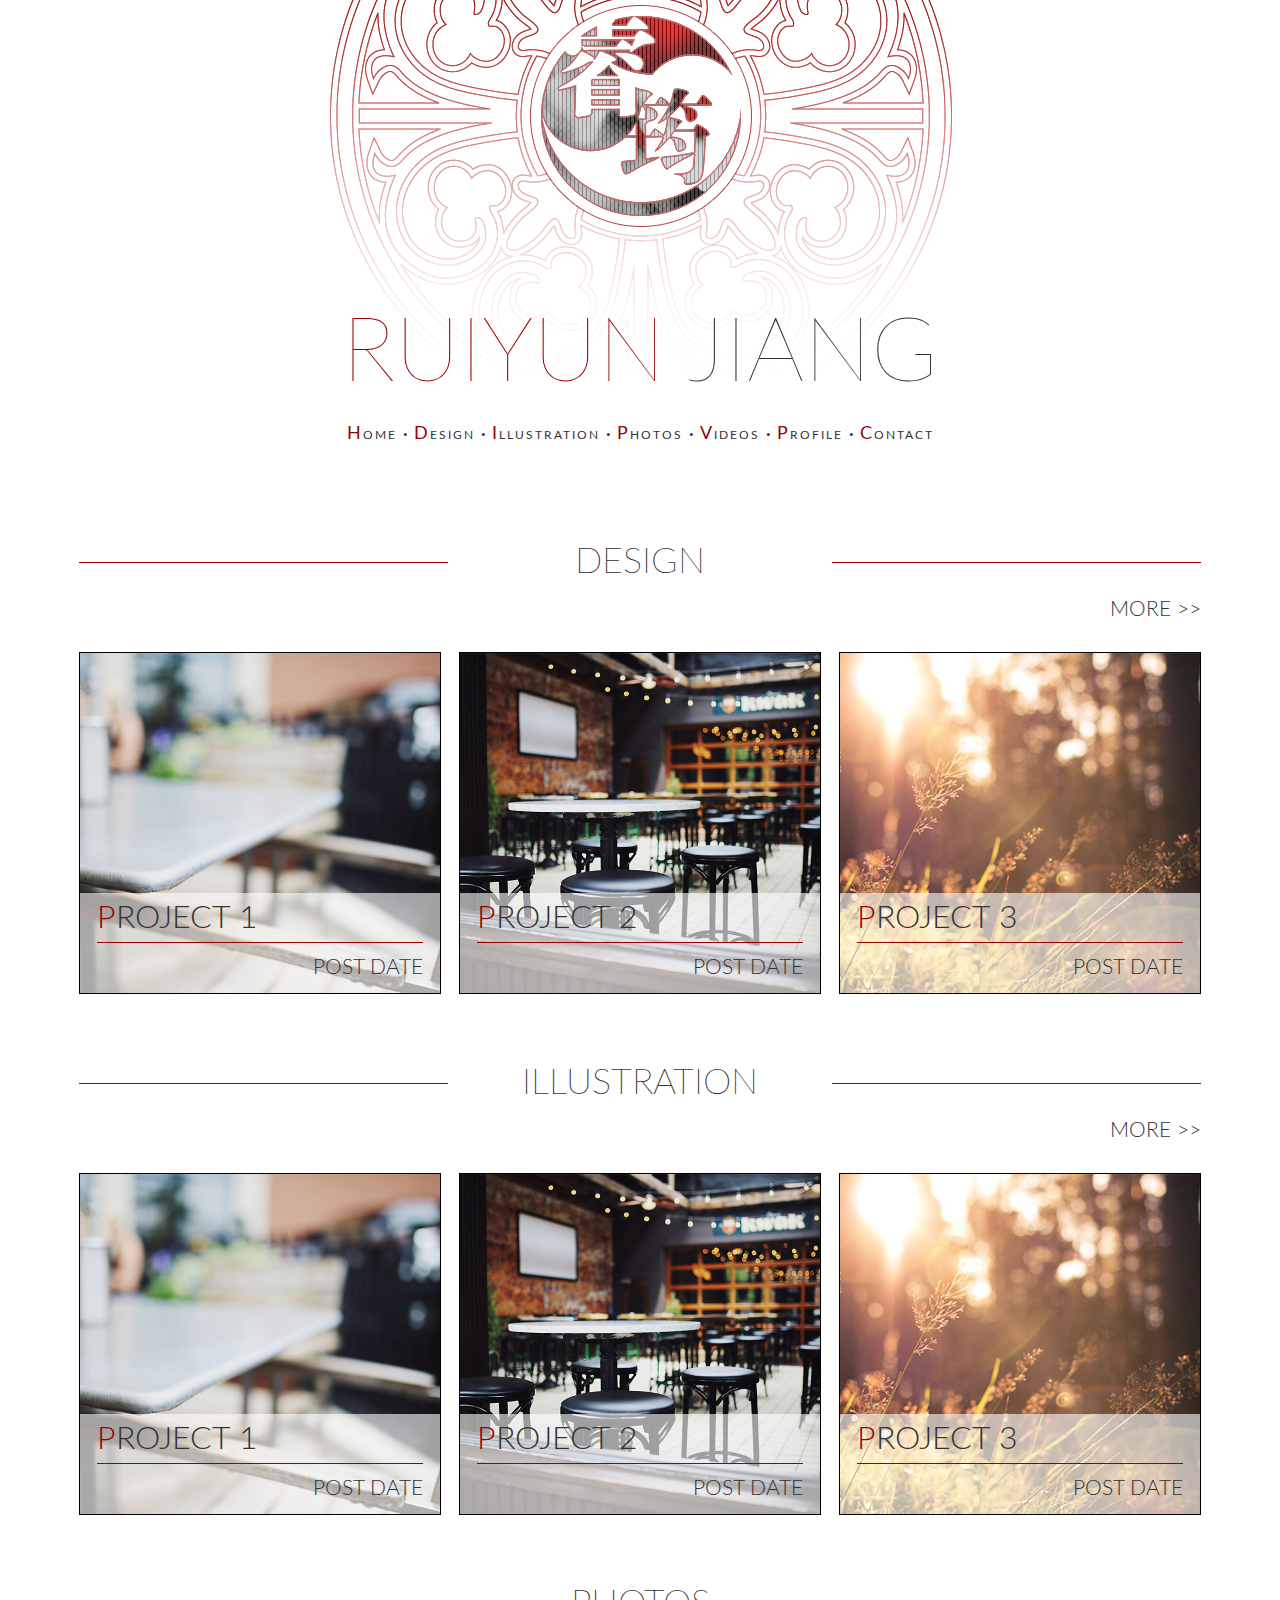
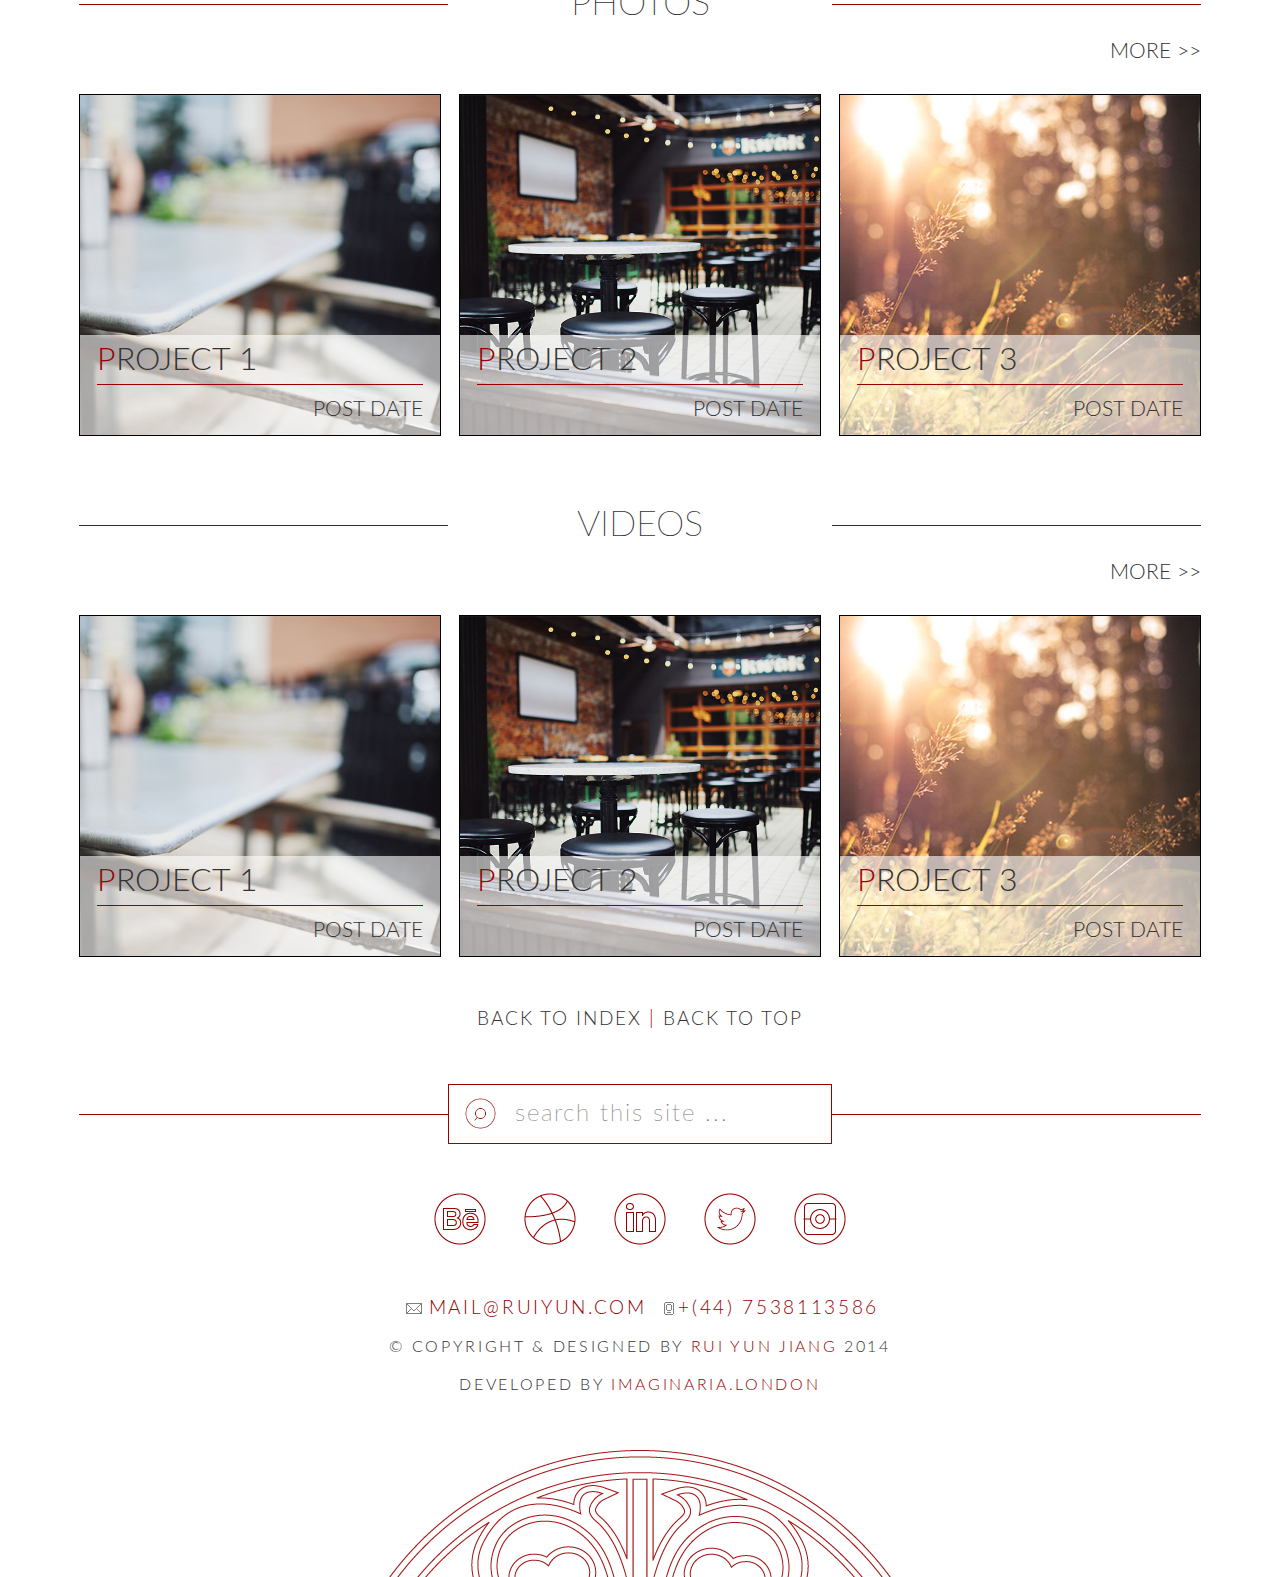
<file: allCategories/allcategories.html>
﻿<!DOCTYPE html>
<html lang="en">
<head>
    <meta charset="utf-8">
    <meta http-equiv="X-UA-Compatible" content="IE=edge">
    <meta name="viewport" content="width=device-width, initial-scale=1">
    <title>Rui Yun Jiang's Portfolio - All Categories</title>
    <link rel="icon" type="image/png" href="../img/favicon.ico">
    <link href="../personal-css/allcategories.css" rel="stylesheet">
    <!-- Bootstrap -->
    <link href="../css/bootstrap.min.css" rel="stylesheet">
    <!-- HTML5 shim and Respond.js for IE8 support of HTML5 elements and media queries -->
    <!-- WARNING: Respond.js doesn't work if you view the page via file:// -->
    <!--[if lt IE 9]>
    <script src="https://oss.maxcdn.com/html5shiv/3.7.2/html5shiv.min.js" type="text/javascript"></script>
    <script src="https://oss.maxcdn.com/respond/1.4.2/respond.min.js" type="text/javascript"></script>
    <![endif]-->
</head>
<body>
<div id="main">
    <div class="my-fluid-container">
        <!--**********************************************************************************************-->
        <!--*****************************************TOP-LOGO-BELOW***************************************-->
        <!--**********************************************************************************************-->
        <div class="visible-sm visible-md visible-lg row-fluid">
            <div id="logoTop" class="col-xs-12 col-sm-12 col-md-12 col-lg-12 text-center">
                <div name="top" class="boxLogoTop">
                    <!--LogoTop-->
                </div>
            </div>
        </div>
        <!--**********************************************************************************************-->
        <!--********************************************TOP-LOGO-ABOVE************************************-->
        <!--**********************************************************************************************-->
        <!--**********************************************************************************************-->
        <!--***************************************************SPACE**************************************-->
        <!--**********************************************************************************************-->
        <div class="mobVersion row-fluid">
            <div id="aboveTopMenu" class="col-xs-12 col-sm-12 col-md-12 col-lg-12 text-center"></div>
        </div>
        <!--**********************************************************************************************-->
        <!--***************************************************SPACE**************************************-->
        <!--**********************************************************************************************-->
        <!--**********************************************************************************************-->
        <!--********************************************TOP-MENU-BELOW************************************-->
        <!--**********************************************************************************************-->
        <div class="largeScrVersion row-fluid">
            <div class="row1TopMenu col-xs-12 col-sm-12 col-md-12 col-lg-12 text-center">
                <span class="ruiYunMob">RUIYUN</span><span>&#65279;</span><span> JIANG</span>
            </div>
        </div>
        <div class="mobVersion row-fluid">
            <div class="row1TopMenu col-xs-12 col-sm-12 col-md-12 col-lg-12 text-center">
                <a href="../index.html"><span class="ruiYunMob">RUIYUN</span><span>&#65279;</span><span> JIANG</span></a>
            </div>
        </div>
        <!--**********************************************************************************************-->
        <!--********************************************TOP-MENU-ABOVE************************************-->
        <!--**********************************************************************************************-->
        <!--**********************************************************************************************-->
        <!--***************************************************SPACE**************************************-->
        <!--**********************************************************************************************-->
        <div class="row-fluid">
            <div id="betweenTopMenuList" class="col-xs-12 col-sm-12 col-md-12 col-lg-12 text-center"></div>
        </div>
        <!--**********************************************************************************************-->
        <!--***************************************************SPACE**************************************-->
        <!--**********************************************************************************************-->
        <!--**********************************************************************************************-->
        <!--************************************************LIST-BELOW************************************-->
        <!--**********************************************************************************************-->
        <div class="mobVersion row-fluid">
            <div id="row2TopMenu" class="col-xs-12 col-sm-12 col-md-12 col-lg-12 text-center">
                <a href="#">PORTFOLIO</a><span> - </span><a href="#">PROFILE</a><span> - </span><a href="#">CONTACT</a>
            </div>
        </div>
        <div class="largeScrVersion row-fluid">
            <div id="rowList" class="col-xs-12 col-sm-12 col-md-12 col-lg-12 text-center">
                <a href="../index.html"><span class="firstLetterList">H</span><span class="otherLettersList">OME</span></a>
                <span class="bulletList"> &#8226; </span>
                <a href="../categories/design.html"><span class="firstLetterList">D</span><span class="otherLettersList">ESIGN</span></a>
                <span class="bulletList"> &#8226; </span>
                <a href="../categories/illustration.html"><span class="firstLetterList">I</span><span class="otherLettersList">LLUSTRATION</span></a>
                <span class="bulletList"> &#8226; </span>
                <a href="../categories/photos.html"><span class="firstLetterList">P</span><span class="otherLettersList">HOTOS</span></a>
                <span class="bulletList"> &#8226; </span>
                <a href="../categories/videos.html"><span class="firstLetterList">V</span><span class="otherLettersList">IDEOS</span></a>
                <span class="bulletList"> &#8226; </span>
                <a href="../categories/category.html"><span class="firstLetterList">P</span><span class="otherLettersList">ROFILE</span></a>
                <span class="bulletList"> &#8226; </span>
                <a href="../categories/category.html"><span class="firstLetterList">C</span><span class="otherLettersList">ONTACT</span></a>
            </div>
        </div>
        <!--**********************************************************************************************-->
        <!--************************************************LIST-ABOVE************************************-->
        <!--**********************************************************************************************-->
        <!--**********************************************************************************************-->
        <!--***************************************************SPACE**************************************-->
        <!--**********************************************************************************************-->
        <div class="row-fluid">
            <div id="betweenListTitle" class="col-xs-12 col-sm-12 col-md-12 col-lg-12 text-center"></div>
        </div>
        <!--**********************************************************************************************-->
        <!--***************************************************SPACE**************************************-->
        <!--**********************************************************************************************-->


        <!--))))))))))))))))))))))))))))))))))))))))))))))))))))))))))))))))))))))))))))))))))))))))))))))))TABLET+DESKTOP-VERSION-BELOW)))))))))))))))))))-->
        <div class="largeScrVersion">
            <!--**********************************************************************************************-->
            <!--********************************************TITLE-LINE-BELOW**********************************-->
            <!--**********************************************************************************************-->
            <div  class="row-fluid">
                <div class="deskHomeLeft col-sm-4 col-md-4 col-lg-4 text-center">
                    <div class="SecondHeadSideLines">
                        <div class="SecondHeadSideline">
                        </div>
                    </div>
                </div>
                <div class="deskHomeCent col-sm-4 col-md-4 col-lg-4 text-center">
                    <div class="SecondHeadSide">
                        <p>DESIGN</p>
                    </div>
                </div>
                <div class="deskHomeRight col-sm-4 col-md-4 col-lg-4 text-center">
                    <div class="SecondHeadSideLines">
                        <div class="SecondHeadSideline">
                        </div>
                    </div>
                </div>
            </div>
            <!--**********************************************************************************************-->
            <!--********************************************TITLE-LINE-ABOVE**********************************-->
            <!--**********************************************************************************************-->
            <!--**********************************************************************************************-->
            <!--***************************************************SPACE**************************************-->
            <!--**********************************************************************************************-->
            <div class="row-fluid">
                <div class="belowTitleNM col-sm-12 col-md-12 col-lg-12 text-center"></div>
            </div>
            <!--**********************************************************************************************-->
            <!--***************************************************SPACE**************************************-->
            <!--**********************************************************************************************-->
            <!--**********************************************************************************************-->
            <!--**********************************************MORE-BELOW**************************************-->
            <!--**********************************************************************************************-->
            <div class="row-fluid">
                <div class="more col-sm-12 col-md-12 col-lg-12 text-right">
                    <a href="../categories/design.html">MORE >></a>
                </div>
            </div>
            <!--**********************************************************************************************-->
            <!--**********************************************MORE-ABOVE**************************************-->
            <!--**********************************************************************************************-->
            <!--**********************************************************************************************-->
            <!--***************************************************SPACE**************************************-->
            <!--**********************************************************************************************-->
            <div class="row-fluid">
                <div class="belowMore col-sm-12 col-md-12 col-lg-12 text-center"></div>
            </div>
            <!--**********************************************************************************************-->
            <!--***************************************************SPACE**************************************-->
            <!--**********************************************************************************************-->
            <!--**********************************************************************************************-->
            <!--**********************************FEATURES-THUMBNAILS-BELOW***********************************-->
            <!--**********************************************************************************************-->
            <div class="row-fluid">
                <!--*******************************************************************************************-->
                <div id="colP1D" class="col-sm-6 col-md-4 col-lg-4 text-center">
                    <a class="featureLink" href="#">
                        <div class="projectBorder featureBorders">
                        </div>
                        <div class="project1 fetPicture">
                        </div>
                        <div class="boxes">
                            <div class="wFeatured">
                                <div class="firstTitle featuredTitle">
                                    <span class="featuredLetter">P</span>roject 1
                                </div>
                                <div class="largeScrVersion secondTitle featuredTitle">
                                    post date
                                </div>
                            </div>
                        </div>
                    </a>
                </div>
                <!--*******************************************************************************************-->
                <div id="colP2D" class="col-sm-6 col-md-4 col-lg-4 text-center">
                    <a class="featureLink" href="#">
                        <div class="projectBorder featureBorders">
                        </div>
                        <div class="project2 fetPicture">
                        </div>
                        <div class="boxes">
                            <div class="wFeatured">
                                <div class="firstTitle featuredTitle">
                                    <span class="featuredLetter">P</span>roject 2
                                </div>
                                <div class="secondTitle featuredTitle">
                                    post date
                                </div>
                            </div>
                        </div>
                    </a>
                </div>
                <!--****************************************SPACE-SM*******************************************-->
                <div class="after2 hidden-xm visible-sm hidden-md hidden-lg col-xs-12 col-sm-12 col-md-12 col-lg-12 text-center"><!--space after 2 (52)--></div>
                <!--*******************************************************************************************-->
                <div id="colP3D" class="hidden-sm col-sm-6 col-md-4 col-lg-4 text-center">
                    <a class="featureLink" href="#">
                        <div class="projectBorder featureBorders">
                        </div>
                        <div class="project3 fetPicture">
                        </div>
                        <div class="boxes">
                            <div class="wFeatured">
                                <div class="firstTitle featuredTitle">
                                    <span class="featuredLetter">P</span>roject 3
                                </div>
                                <div class="secondTitle featuredTitle">
                                    post date
                                </div>
                            </div>
                        </div>
                    </a>
                </div>
                <!--****************************************SPACE-LG*******************************************-->
                <div class="after3 hidden-xm hidden-sm visible-md visible-lg col-xs-12 col-sm-12 col-md-12 col-lg-12 text-center"><!--space after 3--></div>
                <!--*******************************************************************************************-->
                <!--**********************************************************************************************-->
                <!--********************************************TITLE-LINE-BELOW**********************************-->
                <!--**********************************************************************************************-->
                <div  class="row-fluid">
                    <div class="deskHomeLeft col-sm-4 col-md-4 col-lg-4 text-center">
                        <div class="SecondHeadSideLines">
                            <div class="SecondHeadSideline">
                            </div>
                        </div>
                    </div>
                    <div class="deskHomeCent col-sm-4 col-md-4 col-lg-4 text-center">
                        <div class="SecondHeadSide">
                            <p>ILLUSTRATION</p>
                        </div>
                    </div>
                    <div class="deskHomeRight col-sm-4 col-md-4 col-lg-4 text-center">
                        <div class="SecondHeadSideLines">
                            <div class="SecondHeadSideline">
                            </div>
                        </div>
                    </div>
                </div>
                <!--**********************************************************************************************-->
                <!--********************************************TITLE-LINE-ABOVE**********************************-->
                <!--**********************************************************************************************-->
                <!--**********************************************************************************************-->
                <!--***************************************************SPACE**************************************-->
                <!--**********************************************************************************************-->
                <div class="row-fluid">
                    <div class="belowTitleNM col-sm-12 col-md-12 col-lg-12 text-center"></div>
                </div>
                <!--**********************************************************************************************-->
                <!--***************************************************SPACE**************************************-->
                <!--**********************************************************************************************-->
                <!--**********************************************************************************************-->
                <!--**********************************************MORE-BELOW**************************************-->
                <!--**********************************************************************************************-->
                <div class="row-fluid">
                    <div class="more col-sm-12 col-md-12 col-lg-12 text-right">
                        <a href="../categories/illustration.html">MORE >></a>
                    </div>
                </div>
                <!--**********************************************************************************************-->
                <!--**********************************************MORE-ABOVE**************************************-->
                <!--**********************************************************************************************-->
                <!--**********************************************************************************************-->
                <!--***************************************************SPACE**************************************-->
                <!--**********************************************************************************************-->
                <div class="row-fluid">
                    <div class="belowMore col-sm-12 col-md-12 col-lg-12 text-center"></div>
                </div>
                <!--**********************************************************************************************-->
                <!--***************************************************SPACE**************************************-->
                <!--**********************************************************************************************-->
                <!--**********************************************************************************************-->
                <!--**********************************FEATURES-THUMBNAILS-BELOW***********************************-->
                <!--**********************************************************************************************-->
                <div class="row-fluid">
                    <!--*******************************************************************************************-->
                    <div id="colP1I" class="col-sm-6 col-md-4 col-lg-4 text-center">
                        <a class="featureLink" href="#">
                            <div class="projectBorder featureBorders">
                            </div>
                            <div class="project1 fetPicture">
                            </div>
                            <div class="boxes">
                                <div class="wFeatured">
                                    <div class="firstTitle featuredTitle">
                                        <span class="featuredLetter">P</span>roject 1
                                    </div>
                                    <div class="largeScrVersion secondTitle featuredTitle">
                                        post date
                                    </div>
                                </div>
                            </div>
                        </a>
                    </div>
                    <!--*******************************************************************************************-->
                    <div id="colP2I" class="col-sm-6 col-md-4 col-lg-4 text-center">
                        <a class="featureLink" href="#">
                            <div class="projectBorder featureBorders">
                            </div>
                            <div class="project2 fetPicture">
                            </div>
                            <div class="boxes">
                                <div class="wFeatured">
                                    <div class="firstTitle featuredTitle">
                                        <span class="featuredLetter">P</span>roject 2
                                    </div>
                                    <div class="secondTitle featuredTitle">
                                        post date
                                    </div>
                                </div>
                            </div>
                        </a>
                    </div>
                    <!--****************************************SPACE-SM*******************************************-->
                    <div class="after2 hidden-xm visible-sm hidden-md hidden-lg col-xs-12 col-sm-12 col-md-12 col-lg-12 text-center"><!--space after 2 (52)--></div>
                    <!--*******************************************************************************************-->
                    <div id="colP3I" class="hidden-sm col-sm-6 col-md-4 col-lg-4 text-center">
                        <a class="featureLink" href="#">
                            <div class="projectBorder featureBorders">
                            </div>
                            <div class="project3 fetPicture">
                            </div>
                            <div class="boxes">
                                <div class="wFeatured">
                                    <div class="firstTitle featuredTitle">
                                        <span class="featuredLetter">P</span>roject 3
                                    </div>
                                    <div class="secondTitle featuredTitle">
                                        post date
                                    </div>
                                </div>
                            </div>
                        </a>
                    </div>
                    <!--****************************************SPACE-LG*******************************************-->
                    <div class="after3 hidden-xm hidden-sm visible-md visible-lg col-xs-12 col-sm-12 col-md-12 col-lg-12 text-center"><!--space after 3--></div>
                    <!--*******************************************************************************************-->
                    <!--**********************************************************************************************-->
                    <!--********************************************TITLE-LINE-BELOW**********************************-->
                    <!--**********************************************************************************************-->
                    <div  class="row-fluid">
                        <div class="deskHomeLeft col-sm-4 col-md-4 col-lg-4 text-center">
                            <div class="SecondHeadSideLines">
                                <div class="SecondHeadSideline">
                                </div>
                            </div>
                        </div>
                        <div class="deskHomeCent col-sm-4 col-md-4 col-lg-4 text-center">
                            <div class="SecondHeadSide">
                               <p>PHOTOS</p>
                            </div>
                        </div>
                        <div class="deskHomeRight col-sm-4 col-md-4 col-lg-4 text-center">
                            <div class="SecondHeadSideLines">
                                <div class="SecondHeadSideline">
                                </div>
                            </div>
                        </div>
                    </div>
                    <!--**********************************************************************************************-->
                    <!--********************************************TITLE-LINE-ABOVE**********************************-->
                    <!--**********************************************************************************************-->
                    <!--**********************************************************************************************-->
                    <!--***************************************************SPACE**************************************-->
                    <!--**********************************************************************************************-->
                    <div class="row-fluid">
                        <div class="belowTitleNM col-sm-12 col-md-12 col-lg-12 text-center"></div>
                    </div>
                    <!--**********************************************************************************************-->
                    <!--***************************************************SPACE**************************************-->
                    <!--**********************************************************************************************-->
                    <!--**********************************************************************************************-->
                    <!--**********************************************MORE-BELOW**************************************-->
                    <!--**********************************************************************************************-->
                    <div class="row-fluid">
                        <div class="more col-sm-12 col-md-12 col-lg-12 text-right">
                            <a href="../categories/photos.html">MORE >></a>
                        </div>
                    </div>
                    <!--**********************************************************************************************-->
                    <!--**********************************************MORE-ABOVE**************************************-->
                    <!--**********************************************************************************************-->
                    <!--**********************************************************************************************-->
                    <!--***************************************************SPACE**************************************-->
                    <!--**********************************************************************************************-->
                    <div class="row-fluid">
                        <div class="belowMore col-sm-12 col-md-12 col-lg-12 text-center"></div>
                    </div>
                    <!--**********************************************************************************************-->
                    <!--***************************************************SPACE**************************************-->
                    <!--**********************************************************************************************-->
                    <!--**********************************************************************************************-->
                    <!--**********************************FEATURES-THUMBNAILS-BELOW***********************************-->
                    <!--**********************************************************************************************-->
                    <div class="row-fluid">
                        <!--*******************************************************************************************-->
                        <div id="colP1P" class="col-sm-6 col-md-4 col-lg-4 text-center">
                            <a class="featureLink" href="#">
                                <div class="projectBorder featureBorders">
                                </div>
                                <div class="project1 fetPicture">
                                </div>
                                <div class="boxes">
                                    <div class="wFeatured">
                                        <div class="firstTitle featuredTitle">
                                            <span class="featuredLetter">P</span>roject 1
                                        </div>
                                        <div class="largeScrVersion secondTitle featuredTitle">
                                            post date
                                        </div>
                                    </div>
                                </div>
                            </a>
                        </div>
                        <!--*******************************************************************************************-->
                        <div id="colP2P" class="col-sm-6 col-md-4 col-lg-4 text-center">
                            <a class="featureLink" href="#">
                                <div class="projectBorder featureBorders">
                                </div>
                                <div class="project2 fetPicture">
                                </div>
                                <div class="boxes">
                                    <div class="wFeatured">
                                        <div class="firstTitle featuredTitle">
                                            <span class="featuredLetter">P</span>roject 2
                                        </div>
                                        <div class="secondTitle featuredTitle">
                                            post date
                                        </div>
                                    </div>
                                </div>
                            </a>
                        </div>
                        <!--****************************************SPACE-SM*******************************************-->
                        <div class="after2 hidden-xm visible-sm hidden-md hidden-lg col-xs-12 col-sm-12 col-md-12 col-lg-12 text-center"><!--space after 2 (52)--></div>
                        <!--*******************************************************************************************-->
                        <div id="colP3P" class="hidden-sm col-sm-6 col-md-4 col-lg-4 text-center">
                            <a class="featureLink" href="#">
                                <div class="projectBorder featureBorders">
                                </div>
                                <div class="project3 fetPicture">
                                </div>
                                <div class="boxes">
                                    <div class="wFeatured">
                                        <div class="firstTitle featuredTitle">
                                            <span class="featuredLetter">P</span>roject 3
                                        </div>
                                        <div class="secondTitle featuredTitle">
                                            post date
                                        </div>
                                    </div>
                                </div>
                            </a>
                        </div>
                        <!--****************************************SPACE-LG*******************************************-->
                        <div class="after3 hidden-xm hidden-sm visible-md visible-lg col-xs-12 col-sm-12 col-md-12 col-lg-12 text-center"><!--space after 3--></div>
                        <!--*******************************************************************************************-->
                        <!--**********************************************************************************************-->
                        <!--********************************************TITLE-LINE-BELOW**********************************-->
                        <!--**********************************************************************************************-->
                        <div  class="row-fluid">
                            <div class="deskHomeLeft col-sm-4 col-md-4 col-lg-4 text-center">
                                <div class="SecondHeadSideLines">
                                    <div class="SecondHeadSideline">
                                    </div>
                                </div>
                            </div>
                            <div class="deskHomeCent col-sm-4 col-md-4 col-lg-4 text-center">
                                <div class="SecondHeadSide">
                                    <p>VIDEOS</p>
                                </div>
                            </div>
                            <div class="deskHomeRight col-sm-4 col-md-4 col-lg-4 text-center">
                                <div class="SecondHeadSideLines">
                                    <div class="SecondHeadSideline">
                                    </div>
                                </div>
                            </div>
                        </div>
                        <!--**********************************************************************************************-->
                        <!--********************************************TITLE-LINE-ABOVE**********************************-->
                        <!--**********************************************************************************************-->
                        <!--**********************************************************************************************-->
                        <!--***************************************************SPACE**************************************-->
                        <!--**********************************************************************************************-->
                        <div class="row-fluid">
                            <div class="belowTitleNM col-sm-12 col-md-12 col-lg-12 text-center"></div>
                        </div>
                        <!--**********************************************************************************************-->
                        <!--***************************************************SPACE**************************************-->
                        <!--**********************************************************************************************-->
                        <!--**********************************************************************************************-->
                        <!--**********************************************MORE-BELOW**************************************-->
                        <!--**********************************************************************************************-->
                        <div class="row-fluid">
                            <div class="more col-sm-12 col-md-12 col-lg-12 text-right">
                                <a href="../categories/videos.html">MORE >></a>
                            </div>
                        </div>
                        <!--**********************************************************************************************-->
                        <!--**********************************************MORE-ABOVE**************************************-->
                        <!--**********************************************************************************************-->
                        <!--**********************************************************************************************-->
                        <!--***************************************************SPACE**************************************-->
                        <!--**********************************************************************************************-->
                        <div class="row-fluid">
                            <div class="belowMore col-sm-12 col-md-12 col-lg-12 text-center"></div>
                        </div>
                        <!--**********************************************************************************************-->
                        <!--***************************************************SPACE**************************************-->
                        <!--**********************************************************************************************-->
                        <!--**********************************************************************************************-->
                        <!--**********************************FEATURES-THUMBNAILS-BELOW***********************************-->
                        <!--**********************************************************************************************-->
                        <div class="row-fluid">
                            <!--*******************************************************************************************-->
                            <div id="colP1V" class="col-sm-6 col-md-4 col-lg-4 text-center">
                                <a class="featureLink" href="#">
                                    <div class="projectBorder featureBorders">
                                    </div>
                                    <div class="project1 fetPicture">
                                    </div>
                                    <div class="boxes">
                                        <div class="wFeatured">
                                            <div class="firstTitle featuredTitle">
                                                <span class="featuredLetter">P</span>roject 1
                                            </div>
                                            <div class="largeScrVersion secondTitle featuredTitle">
                                                post date
                                            </div>
                                        </div>
                                    </div>
                                </a>
                            </div>
                            <!--*******************************************************************************************-->
                            <div id="colP2V" class="col-sm-6 col-md-4 col-lg-4 text-center">
                                <a class="featureLink" href="#">
                                    <div class="projectBorder featureBorders">
                                    </div>
                                    <div class="project2 fetPicture">
                                    </div>
                                    <div class="boxes">
                                        <div class="wFeatured">
                                            <div class="firstTitle featuredTitle">
                                                <span class="featuredLetter">P</span>roject 2
                                            </div>
                                            <div class="secondTitle featuredTitle">
                                                post date
                                            </div>
                                        </div>
                                    </div>
                                </a>
                            </div>
                            <!--*******************************************************************************************-->
                            <div id="colP3V" class="hidden-sm col-sm-6 col-md-4 col-lg-4 text-center">
                                <a class="featureLink" href="#">
                                    <div class="projectBorder featureBorders">
                                    </div>
                                    <div class="project3 fetPicture">
                                    </div>
                                    <div class="boxes">
                                        <div class="wFeatured">
                                            <div class="firstTitle featuredTitle">
                                                <span class="featuredLetter">P</span>roject 3
                                            </div>
                                            <div class="secondTitle featuredTitle">
                                                post date
                                            </div>
                                        </div>
                                    </div>
                                </a>
                            </div>
                            <!--*******************************************************************************************-->
                        </div>
                        <!--**********************************************************************************************-->
                        <!--**********************************FEATURES-THUMBNAILS-ABOVE***********************************-->
                        <!--**********************************************************************************************-->
                    </div>
                </div>
            </div>
        </div>
        <!--))))))))))))))))))))))))))))))))))))))))))))))))))))))))))))))))))))))))))))))))))))))))))))))))TABLET+DESKTOP-VERSION--ABOVE)))))))))))))))))))-->

        <!--)))))))))))))))))))))))))))))))))))))))))))))))))))))))))))))))))))))))))))))))))))))))))))))))))))))))))MOBILE-VERSION-BELOW)))))))))))))))))))-->
        <div class="mobVersion">
            <!--**********************************************************************************************-->
            <!--********************************************TITLE-LINE-BELOW**********************************-->
            <!--**********************************************************************************************-->
            <div  class="row-fluid">
                <div class="deskHomeLeft col-xs-3 text-center">
                    <div class="SecondHeadSideLines">
                        <div class="SecondHeadSideline">
                        </div>
                    </div>
                </div>
                <div class="deskHomeCent col-xs-6 text-center">
                    <div class="SecondHeadSide">
                        ALL CATEGORIES
                    </div>
                </div>
                <div class="deskHomeRight col-xs-3 text-center">
                    <div class="SecondHeadSideLines">
                        <div class="SecondHeadSideline">
                        </div>
                    </div>
                </div>
            </div>
            <!--**********************************************************************************************-->
            <!--********************************************TITLE-LINE-ABOVE**********************************-->
            <!--**********************************************************************************************-->
            <!--**********************************************************************************************-->
            <!--***************************************************SPACE**************************************-->
            <!--**********************************************************************************************-->
            <div class="row-fluid">
                <div class="belowTitle col-xs-12 text-center"></div>
            </div>
            <!--**********************************************************************************************-->
            <!--***************************************************SPACE**************************************-->
            <!--**********************************************************************************************-->
            <!--**********************************************************************************************-->
            <!--**********************************FEATURES-THUMBNAILS-BELOW***********************************-->
            <!--**********************************************************************************************-->
            <div class="row-fluid">
                <!--*******************************************************************************************-->
                <div class="col-xs-1">
                </div>
                <div class="col-xs-10 text-center">
                    <a class="featureLink" href="#">
                        <div class="projectBorder featureBorders">
                        </div>
                        <div class="project1 fetPicture">
                        </div>
                        <div class="boxes">
                            <div class="wFeatured">
                                <div class="firstTitle featuredTitle">
                                    <span class="featuredLetter">P</span>roject 1
                                </div>
                            </div>
                        </div>
                    </a>
                </div>
                <div class="col-xs-1">
                </div>
                <!--*******************************************************************************************-->
                <div class="space20px col-xs-12 text-center"><!--space20px--></div>
                <!--*******************************************************************************************-->
                <div class="col-xs-1">
                </div>
                <div class="col-xs-10 text-center">
                    <a class="featureLink" href="#">
                        <div class="projectBorder featureBorders">
                        </div>
                        <div class="project2 fetPicture">
                        </div>
                        <div class="boxes">
                            <div class="wFeatured">
                                <div class="firstTitle featuredTitle">
                                    <span class="featuredLetter">P</span>roject 2
                                </div>
                            </div>
                        </div>
                    </a>
                </div>
                <div class="col-xs-1">
                </div>
                <!--*******************************************************************************************-->
            </div>
            <!--**********************************************************************************************-->
            <!--**********************************FEATURES-THUMBNAILS-ABOVE***********************************-->
            <!--**********************************************************************************************-->
        </div>
        <!--)))))))))))))))))))))))))))))))))))))))))))))))))))))))))))))))))))))))))))))))))))))))))))))))))))))))))MOBILE-VERSION-ABOVE)))))))))))))))))))-->

        <!--**********************************************************************************************-->
        <!--*****************************SPACE-BETWEEN-THUMBNAILS-PAGES-LINE******************************-->
        <!--**********************************************************************************************-->
        <div class="row-fluid">
            <div id="betweenThumbnailsPages" class="col-xs-12 col-sm-12 col-md-12 col-lg-12 text-center"></div>
        </div>
        <!--**********************************************************************************************-->
        <!--******************************SPACE-BETWEEN-THUMBNAILS-PAGES-LINE*****************************-->
        <!--**********************************************************************************************-->
        <!--**********************************************************************************************-->
        <!--*******************************************PAGES-BELOW****************************************-->
        <!--**********************************************************************************************-->
        <div class="mobVersion row-fluid">
            <div id="pages" class=" col-xs-12 text-center">
                <div id="pagesContainer">
                    <a href="#"><<</a><span>&nbsp;PAGE&nbsp;</span><a href="#">1</a><span>&nbsp;</span><a href="#">2</a><span>&nbsp;</span><a href="#">3</a><span class="redtxt">&nbsp;...&nbsp;</span><a href="#">8</a><span>&nbsp;</span><a href="#">>></a>
                </div>
            </div>
        </div>
        <!--**********************************************************************************************-->
        <!--*******************************************PAGES-ABOVE****************************************-->
        <!--**********************************************************************************************-->
        <!--**********************************************************************************************-->
        <!--******************************************RED-LINE-BELOW**************************************-->
        <!--**********************************************************************************************-->
        <div mobVersion class="row-fluid">
            <div id="redLineSpace" class="col-xs-12 text-center">

            </div>
        </div>
        <!--**********************************************************************************************-->
        <!--******************************************RED-LINE-ABOVE**************************************-->
        <!--**********************************************************************************************-->
        <!--**********************************************************************************************-->
        <!--********************************************BACK-BELOW****************************************-->
        <!--**********************************************************************************************-->
        <div class="row-fluid">

            <div id="back" class="col-xs-12 col-sm-12 col-md-12 col-lg-12 text-center">
                <div class="backSide">
                    <div>

                    </div>
                </div>
                <div id="backCenter">
                    <a href="../index.html">BACK TO INDEX</a><span>&nbsp;|&nbsp;</span><a href="#top">BACK TO TOP</a>
                </div>
                <div class="backSide">
                    <div>

                    </div>
                </div>
            </div>

        </div>
        <!--**********************************************************************************************-->
        <!--******************************************* BACK-ABOVE****************************************-->
        <!--**********************************************************************************************-->
        <!--**********************************************************************************************-->
        <!--*********************************SPACE-BETWEEN-BACK-SEARCH-LINE*******************************-->
        <!--**********************************************************************************************-->
        <div class="row-fluid">
            <div id="betweenBackSearch" class="col-xs-12 col-sm-12 col-md-12 col-lg-12 text-center"></div>
        </div>
        <!--**********************************************************************************************-->
        <!--*********************************SPACE-BETWEEN-BACK-SEARCH-LINE*******************************-->
        <!--**********************************************************************************************-->
        <!--**********************************************************************************************-->
        <!--***************************************SEARCH-LINES-BELOW*************************************-->
        <!--**********************************************************************************************-->
        <div class="row-fluid">
            <div id="lineStickLeftCol" class="col-xs-1 col-sm-4 col-md-4 col-lg-4 text-center">
                <div class="hidden-xs searchLineCont">
                    <div class="boxSearchLine">
                    </div>
                </div>
            </div>

            <div id="searchStickCentralCol" class="col-xs-10 col-sm-4 col-md-4 col-lg-4 text-center">
                <div class="boxSearch" role="search">

                    <div id="colSearchButton" class="col-xs-2 col-sm-2 col-md-2 col-lg-2 text-center">
                        <button id="searchButton" type="button" onclick="resetSearchForm()"></button>
                    </div>

                    <div id="colSearchInput" class=" col-xs-10 col-sm-10 col-md-10 col-lg-10 text-center">
                        <input id="searchSite" type="text" value="" placeholder="search this site ..." onclick="clickSearch()" onkeyup="searchConfirmation(event)" />
                    </div>
                </div>
            </div>

            <div id="lineStickRightCol" class="col-xs-1 col-sm-4 col-md-4 col-lg-4 text-center">
                <div class="hidden-xs searchLineCont">
                    <div class="boxSearchLine">
                    </div>
                </div>
            </div>
        </div>
        <!--**********************************************************************************************-->
        <!--***************************************SEARCH-LINES-ABOVE*************************************-->
        <!--**********************************************************************************************-->
        <!--**********************************************************************************************-->
        <!--**************************************SPACE-BETWEEN-SEARCH-SOCIAL*****************************-->
        <!--**********************************************************************************************-->
        <div class="row-fluid">
            <div id="betweenSearchSocial" class="col-xs-12 col-sm-12 col-md-12 col-lg-12 text-center"></div>
        </div>
        <!--**********************************************************************************************-->
        <!--**************************************SPACE-BETWEEN-SEARCH-SOCIAL*****************************-->
        <!--**********************************************************************************************-->
        <!--**********************************************************************************************-->
        <!--***************************************SOCIAL-LINES-BELOW*************************************-->
        <!--**********************************************************************************************-->
        <div class="noExtraSmall row-fluid">
            <div class="col-xs-12 col-sm-12 col-md-12 col-lg-12 text-center">
                <div id="socialContainer">
                    <a href="#">
                        <div id="beh" class="fullSpaceIcon"></div>
                    </a>
                    <div class="fullSpaceLine"></div>
                    <a href="#">
                        <div id="dribble" class="fullSpaceIcon "></div>
                    </a>
                    <div class="fullSpaceLine"></div>
                    <a href="#">
                        <div id="linkedIn" class="fullSpaceIcon"></div>
                    </a>
                    <div class="fullSpaceLine"></div>
                    <a href="#">
                        <div id="twitter" class="fullSpaceIcon"></div>
                    </a>
                    <div class="fullSpaceLine"> </div>
                    <a href="#">
                        <div id="ins" class="fullSpaceIcon"></div>
                    </a>
                </div>
            </div>
        </div>
        <div class="extraSmall row-fluid">
            <div class="col-xs-12 col-sm-12 col-md-12 col-lg-12 text-center">
                <div id="connectedContainer">
                    <div id="rssBox">
                        <div id="rssPic" class="contactPic">&#8203;</div>
                    </div>
                    <div id="rssSpace">

                    </div>
                    <div id="rssMessBox">
                        <a href="#" id="rssLink">STAY CONNECTED</a>
                    </div>
                </div>
            </div>
        </div>
        <!--**********************************************************************************************-->
        <!--***************************************SOCIAL-LINES-ABOVE*************************************-->
        <!--**********************************************************************************************-->
        <!--**********************************************************************************************-->
        <!--**************************************SPACE-BETWEEN-SOCIAL-MAIL*******************************-->
        <!--**********************************************************************************************-->
        <div class="row-fluid">
            <div id="betweenSocialMail" class="col-xs-12 col-sm-12 col-md-12 col-lg-12 text-center"></div>
        </div>
        <!--**********************************************************************************************-->
        <!--**************************************SPACE-BETWEEN-SOCIAL-MAIL*******************************-->
        <!--**********************************************************************************************-->
        <!--**********************************************************************************************-->
        <!--***********************************************MAIL-BELOW*************************************-->
        <!--**********************************************************************************************-->
        <div class="noExtraSmall row-fluid">
            <div class="col-xs-12 col-sm-12 col-md-12 col-lg-12 text-center">
                <div id="contactLine">
                    <div id="envelopeBox" class="contactBox">
                        <div id="envelopepic" class="contactPic">&#8203;</div>
                    </div>
                    <div id="mailAddressBox" class="contactBox1">
                        <a href="mailto:info@ruiyun.uk" id="ruiMail" class="contactContent">MAIL&#64;RUIYUN.COM</a>
                    </div>
                    <div id="contactSpace">

                    </div>
                    <div id="phoneBox" class="contactBox">
                        <div id="phonepic" class="contactPic">&#8203;</div>
                    </div>
                    <div id="phoneNumberBox" class="contactBox1">
                        <a href="tel:+447538113586" id="ruiPhone" class="contactContent">+(44)&nbsp;7538113586</a>
                    </div>
                </div>
            </div>
        </div>

        <div class="extraSmall row-fluid">
            <div class="col-xs-12 col-sm-12 col-md-12 col-lg-12 text-center">
                <div id="contactLinexs1">
                    <div id="envelopeBoxxs">
                        <div id="envelopepicxs">&#8203;</div>
                    </div>
                    <div id="mailSpacexs">

                    </div>
                    <div id="mailAddressBoxxs">
                        <a href="mailto:info@ruiyun.uk" id="ruiMailxs">MAIL&#64;RUIYUN.COM</a>
                    </div>
                </div>
            </div>
        </div>
        <div class="extrasmall row-fluid">
            <div class="betweenMailCopyright col-xs-12 col-sm-12 col-md-12 col-lg-12 text-center"></div>
        </div>
        <div class="extraSmall row-fluid">
            <div class="col-xs-12 col-sm-12 col-md-12 col-lg-12 text-center">
                <div id="contactLinexs2">
                    <div id="phoneBoxxs">
                        <div id="phonepicxs">&#8203;</div>
                    </div>
                    <div id="phoneSpacexs">

                    </div>
                    <div id="phoneNumberBoxxs">
                        <a href="tel:+447538113586" id="ruiPhonexs">+(44)&nbsp;7538113586</a>
                    </div>
                </div>
            </div>
        </div>
        <!--**********************************************************************************************-->
        <!--***********************************************MAIL-ABOVE*************************************-->
        <!--**********************************************************************************************-->
        <!--**********************************************************************************************-->
        <!--**************************************SPACE-BETWEEN-MAIL-COPYRIGHT****************************-->
        <!--**********************************************************************************************-->
        <div class="row-fluid">
            <div class="betweenMailCopyright col-xs-12 col-sm-12 col-md-12 col-lg-12 text-center"></div>
        </div>
        <!--**********************************************************************************************-->
        <!--**************************************SPACE-BETWEEN-MAIL-COPYRIGHT****************************-->
        <!--**********************************************************************************************-->
        <!--**********************************************************************************************-->
        <!--******************************************COPYRIGHT-BELOW*************************************-->
        <!--**********************************************************************************************-->
        <div class="row-fluid">
            <div class="col-xs-12 col-sm-12 col-md-12 col-lg-12 text-center">
                <div id="copyrightline">
                    <div class="boxCopyright">
                        <span>&copy; COPYRIGHT </span><span class="noExtraSmall">&amp; DESIGNED BY </span><a class="nameLink" href="index.html">RUI YUN JIANG</a><span> 2014</span>
                    </div>
                </div>
            </div>
        </div>
        <!--**********************************************************************************************-->
        <!--******************************************COPYRIGHT-ABOVE*************************************-->
        <!--**********************************************************************************************-->
        <!--**********************************************************************************************-->
        <!--********************************SPACE-BETWEEN-COPYRIGHT-DEVELOPMENT***************************-->
        <!--**********************************************************************************************-->
        <div class="row-fluid">
            <div id="betweenCopyrightDevelopment" class="col-xs-12 col-sm-12 col-md-12 col-lg-12 text-center"></div>
        </div>
        <!--**********************************************************************************************-->
        <!--********************************SPACE-BETWEEN-COPYRIGHT-DEVELOPMENT***************************-->
        <!--**********************************************************************************************-->
        <!--**********************************************************************************************-->
        <!--****************************************DEVELOPMENT-BELOW*************************************-->
        <!--**********************************************************************************************-->
        <div class="noExtraSmall row-fluid">
            <div class="col-xs-12 col-sm-12 col-md-12 col-lg-12 text-center">
                <div id="developmentLine">
                    <div class="boxDevelopment">
                        <span>DEVELOPED BY </span><a class="nameLink" target="_blank" href="http://www.imaginaria.london/">IMAGINARIA.LONDON</a>
                    </div>
                </div>
            </div>
        </div>
        <div class="extrasmall row-fluid">
            <div class="col-xs-12 col-sm-12 col-md-12 col-lg-12 text-center">
                <div id="developmentLinexs">
                    <div class="boxDevelopment">
                        <span>DEVELOPED BY </span><a class="nameLink" target="_blank" href="http://www.imaginaria.london/">IMAGINARIA</a>
                    </div>
                </div>
            </div>
        </div>
        <!--**********************************************************************************************-->
        <!--****************************************DEVELOPMENT-ABOVE*************************************-->
        <!--**********************************************************************************************-->
        <!--**********************************************************************************************-->
        <!--******************************SPACE-BETWEEN-DEVELOPMENT-LOGO-BOTTOM***************************-->
        <!--**********************************************************************************************-->
        <div class="row-fluid">
            <div id="betweenDevelopmentLogoBottom" class="col-xs-12 col-sm-12 col-md-12 col-lg-12 text-center"></div>
        </div>
        <!--**********************************************************************************************-->
        <!--********************************SPACE-BETWEEN-COPYRIGHT-LOGO-BOTTOM***************************-->
        <!--**********************************************************************************************-->
        <!--**********************************************************************************************-->
        <!--****************************************LOGO-BOTTOM-BELOW*************************************-->
        <!--**********************************************************************************************-->
        <div class="row-fluid">
            <div class="hidden-xs col-sm-12 col-md-12 col-lg-12 text-center">
                <div class="boxLogoBottom">
                </div>
            </div>
        </div>
        <!--**********************************************************************************************-->
        <!--****************************************LOGO-BOTTOM-ABOVE*************************************-->
        <!--**********************************************************************************************-->
    </div> <!--my-fluid-container-->
</div><!--main-->
<!-- Include all compiled plugins (below), or include individual files as needed -->
<script src="../js/bootstrap.min.js"></script>
<!-- jQuery (necessary for Bootstrap's JavaScript plugins) -->
<script src="https://ajax.googleapis.com/ajax/libs/jquery/2.1.3/jquery.min.js"></script>
<script src="../personal-javascript/index.js" type="text/javascript"></script>
<script src="../personal-jquery/effects.js" type="text/javascript"></script>
</body>
</html>
</file>
<file: personal-css/allcategories.css>
﻿/*******************************************************************************************************************************/
/*******************************************************************************************************************************/
/***************************************VERY LARGE SCREEN ABOVE - LARGE SCREENS BELOW*******************************************/
/*******************************************************************************************************************************/
/*******************************************************************************************************************************/
@media screen and (min-width: 1620px) {

    .extrasmall{
        display:none;
    }

    .mobVersion{
        display:none;
    }

    #main {
        margin-left: 5%;
        margin-right: 5%;
    }

    /**********************************************TOP LOGO BELOW*******************************************************************/

    .boxLogoTop {
        height: 410px;
        line-height: 410px;
        background-size:625px 410px;
        background-position: 50% 62%;
        margin-bottom:-120px;
    }

    /**********************************************TOP MENU BELOW*******************************************************************/
    .row1TopMenu {
        height:90px;
        lineheight:90px;
        /*background-color: yellow;*/
        display:table;
        font-family: Lato-Hairline, sans-serif;
    }
    .row1TopMenu span{
        font-size: 90px;
        vertical-align: middle;
    }
    /**********************************************SPACE BETWEEN TOP MENU AND LIST**************************************************/

    #betweenTopMenuList{
        height:5px;
        line-height: 5px;
        /*background-color: red;*/
    }
    /**************************************************LIST BELOW*******************************************************************/






    /**********************************************SPACE BETWEEN LIST AND TITLE*****************************************************/

    #betweenListTitle{
        height:100px;
        line-height: 100px;
        /*background-color: red;*/
    }

    /**********************************************SECOND HEADLINE BELOW************************************************************/

    .SecondHeadSideLines {
        height: 36px;
        /*background-color: lawngreen;*/
    }

    .SecondHeadSide {
        /*background-color: lawngreen;*/
        height: 36px;
        line-height: 36px;
        font-size: 36px;
        font-family: Lato-Thin, sans-serif;
    }

    .deskHomeLeft {
        padding-right: 0 !important;
        margin-right:0 !important;
    }
    .deskHomeRight {
        padding-left:0 !important;
        margin-left:0 !important;
    }

    /**********************************************SPACE BELOW TITLE****************************************************************/
    .belowTitle{
        height:45px;
        line-height: 45px;
        /*background-color: red;*/
    }

    /**********************************************SPACE BELOW TITLE********************************************************************/

    .belowTitleNM {
        height:20px;
        line-height: 20px;
        /*background-color: red;*/
    }
    /*****************************************************MORE-BELOW********************************************************************/
    .more {
        height:20px;
        line-height: 20px;
        font-family: Lato-Light, sans-serif;
        font-size: 16pt;
        /*background-color: red;*/
    }
    .more a {
        color:#333333;
    }
    .more a:hover {
        text-decoration:none;
        background-color:#990000;
        color:#FFFFFF;
    }
    /**********************************************SPACE BELOW MORE********************************************************************/

    .belowMore {
        height:32px;
        line-height: 32px;
        /*background-color: red;*/
    }

    /**********************************************FEATURES-THUMBNAILS-BELOW************************************************************/

    .projectBorder {
        padding-bottom: calc(100% - 22px);
        margin-bottom: calc((100% - 21px)*(-1));
    }


    .fetPicture {
        padding-bottom: calc(100% - 22px);
        margin-bottom: -100px;
    }


    .boxes {
        width: 100%;
        height: 100px;
    }

    .wFeatured {
        height: 100px;
        line-height: 100px;
        font-size: 30pt;
        /*letter-spacing: 8px;*/
        text-align: left;
    }

    #colP1D, #colP1I, #colP1P, #colP1V {
        padding-right: 7px;
    }

    #colP2D, #colP2I, #colP2P, #colP2V {
        padding-right: 11px;
        padding-left: 11px;
    }

    #colP3D, #colP3I, #colP3P, #colP3V {
        padding-left: 7px;
    }

    .featuredTitle{
        height:50px;
        line-height:50px;
        /*background-color: red;*/
        width:90%;
        margin-left: auto;
        margin-right: auto;
    }
    .firstTitle{
        font-size: 24pt;
        text-align: left;
        border-bottom: solid #990000 1px;
    }
    .secondTitle{
        font-size: 16pt;
        text-align: right;
    }

    .featureLink:hover .firstTitle{
        border-bottom: solid #CC0000 1px;
    }

    /**********************************************SPACE-BETWEEN-THUMBNAILS-PAGES-LINE*************************************************/

    #betweenThumbnailsPages{
        height:50px;
        line-height: 50px;
        /*background-color: salmon;*/
    }

    /*************************************************SPACE AFTER 3********************************************************************/

    .after3 {
        height:72px;
        line-height: 72px;
        /*background-color: red;*/
    }

    /*************************************************************BACK-BELOW***********************************************************/

    #back{
        height: 27px;
        lineheight:27px;
        margin: 0;
        /*background-color: red;*/
        padding-left:0;
        padding-right:0;
    }

    .backSide {
        height:inherit;
        line-height:inherit;
        /*background-color: lawngreen;*/
        float:left;
        width:calc((100% - 340px) / 2);
    }

    #backCenter{
        position:relative;
        top:calc(50% - 10pt);
        /*background-color: khaki;*/
        float:left;
        width:340px;
        font-family: Lato-Light, sans-serif;
        font-size:14pt;
        letter-spacing: 2px;
    }

    #backCenter span{
        color:#990000;
    }

    #backCenter a{
        color: #333333;
    }

    #backCenter a:hover{
        text-decoration:none;
        background-color:#990000;
        color:#FFFFFF;
    }

    /**********************************************SPACE-BETWEEN-BACK-SEARCH***********************************************************/

    #betweenBackSearch{
        height:50px;
        line-height: 50px;
        /*background-color:purple;*/
    }

    /**********************************************SEARCH AREA BELOW*******************************************************************/

    .searchLineCont {
        height: 60px;
        line-height: 60px;
        /*background-color: #B8B894;*/
    }

    #searchStickCentralCol {
        height:60px;
        line-height:60px;
        padding-left: 0;
        padding-right: 0;
    }

    .boxSearch {
        /*background-color: #B8B894;*/
        height: inherit;
        line-height: inherit;
    }

    #colSearchButton {
        height: inherit;
        line-height: inherit;
    }

    #searchButton {
        height: 42px;
        width: calc(100% - 2px);
        top:calc(50% - 22px);
        left:1px;
    }

    #colSearchInput {
        height: inherit;
        line-height: inherit;
    }

    #searchSite[type=text], textarea {
        font-size: 18pt;
        letter-spacing: 5px;
        height: 42px;
        line-height: 42px;
        width: calc(100% - 1px);
        top:calc(50% - 22px);
        /*background-color:green;*/
    }

    /**********************************************SPACE BETWEEN SEARCH AND SOCIAL**************************************************/

    #betweenSearchSocial{
        height:45px;
        line-height: 45px;
    }

    /**********************************************SOCIAL CHOICE BELOW**************************************************************/

    #socialContainer {
        height:60px;
        width: 420px;
        /*background-color:lightgoldenrodyellow;*/
    }

    .fullSpaceLine, .fullSpaceIcon{
        height:60px;
        /*background-color:blueviolet;*/
    }

    .fullSpaceLine {
        width: 30px;
    }

    .fullSpaceIcon {
        width: 60px;
    }

    #beh, #dribble, #linkedIn,#twitter, #ins {
        width:60px;
    }

    /****************************************SPACE BETWEEN SOCIAL AND EMAIL*********************************************************/

    #betweenSocialMail{
        height: 45px;
        line-height: 45px;
    }

    /**********************************************EMAIL LINE BELOW*****************************************************************/

    .extraSmall{
        display:none;
    }

    #contactLine{
        height:30px;
        width:480px;
        line-height:30px;
        /*background-color:green;*/
    }

    .contactBox{
        height:inherit;
        line-height:inherit;
        /*background-color:pink;*/
    }

    #envelopepic{
        position:relative;
        background-image:url(../thumb/icon-mail.png);
        background-size: auto;
        background-repeat:no-repeat;
    }

    .contactPic{
        display:block;
        margin-left: auto;
        margin-right:auto;
        background-repeat:no-repeat;
        background-position: center center;
        background-size: contain;
    }

    .contactBox1{
        height:inherit;
        line-height:inherit;
        /*background-color:red;*/
        letter-spacing: 2pt;
    }

    .contactContent{
        height:inherit;
        line-height:inherit;
        font-size: 14pt;
        /*background-color: magenta;*/
    }

    #mailAddress{
        height:inherit;
        line-height:inherit;
        /*background-color: thistle;*/
    }

    #contactSpace{
        height:inherit;
        line-height:inherit;
        /*background-color:cyan;*/
    }

    #phonepic{
        top:calc(48% - 6px);
        height:13px;
        width:10px;
    }

    /**********************************************SPACE BETWEEN MAIL AND COPYRIGHT*************************************************/

    .betweenMailCopyright{
        height: 8px;
        line-height: 8px;
    }

    /**********************************************COPYRIGHT BELOW******************************************************************/

    #copyrightline{
        height:30px;
        width:510px;
        line-height:30px;
        letter-spacing: 2pt;
        /*background-color:green;*/
    }

    .boxCopyright {
        height: inherit;
        line-height: inherit;
        font-size:12pt;
    }

    /**********************************************SPACE BETWEEN COPYRIGHT AND DEVELOPMENT******************************************/

    #betweenCopyrightDevelopment {
        height: 8px;
        line-height: 8px;
    }

    /**********************************************DEVELOPMENT BELOW****************************************************************/

    #developmentLine {
        height:30px;
        width:510px;
        line-height:30px;
        /*background-color:green;*/
        letter-spacing: 2pt;
    }

    .boxDevelopment {
        height: inherit;
        line-height: inherit;
        font-size:12pt;
    }

    /**********************************************SPACE BETWEEN DEVELOPMENT AND BOTTOM LOGO***************************************/

    #betweenDevelopmentLogoBottom{
        height: 45px;
        line-height: 45px;
    }

    /**********************************************BOTTOM LOGO BELOW****************************************************************/

    .boxLogoBottom {
        height: 132px;
        line-height: 132px;
    }
}

/*******************************************************************************************************************************/
/*******************************************************************************************************************************/
/******************************************************LARGE SCREENS BELOW******************************************************/
/*******************************************************************************************************************************/
/*******************************************************************************************************************************/
@media screen and (min-width: 992px) and (max-width:1619px) {

    .extrasmall{
        display:none;
    }

    .mobVersion{
        display:none;
    }

    #main {
        margin-left: 5%;
        margin-right: 5%;
    }

    /**********************************************TOP LOGO BELOW*******************************************************************/
    .boxLogoTop {
        height: 410px;
        line-height: 410px;
        background-size:625px 410px;
        background-position: 50% 62%;
        margin-bottom:-120px;
    }

    /**********************************************TOP MENU BELOW*******************************************************************/
    .row1TopMenu {
        height:90px;
        lineheight:90px;
        /*background-color: yellow;*/
        display:table;
        font-family: Lato-Hairline, sans-serif;
    }
    .row1TopMenu span{
        font-size: 90px;
        vertical-align: middle;
    }
    /**********************************************SPACE BETWEEN TOP MENU AND LIST**************************************************/

    #betweenTopMenuList{
        height:5px;
        line-height: 5px;
        /*background-color: red;*/
    }
    /**************************************************LIST BELOW*******************************************************************/









    /**********************************************SPACE BETWEEN LIST AND TITLE****************************************************/

    #betweenListTitle{
        height:100px;
        line-height: 100px;
        /*background-color: red;*/
    }

    /**********************************************SECOND HEADLINE BELOW***********************************************************/

    .SecondHeadSideLines {
        height: 36px;
        /*background-color: lawngreen;*/
    }

    .SecondHeadSide {
        /*background-color: lawngreen;*/
        height: 36px;
        line-height: 36px;
        font-size: 36px;
        font-family: Lato-Thin, sans-serif;
    }

    .deskHomeLeft {
        padding-right: 0 !important;
        margin-right:0 !important;
    }
    .deskHomeRight {
        padding-left:0 !important;
        margin-left:0 !important;
    }

    /**********************************************SPACE BELOW TITLE****************************************************************/
    .belowTitle{
        height:45px;
        line-height: 45px;
        /*background-color: red;*/
    }

    /**********************************************SPACE BELOW TITLE********************************************************************/

    .belowTitleNM {
        height:20px;
        line-height: 20px;
        /*background-color: red;*/
    }
    /*****************************************************MORE-BELOW********************************************************************/
    .more {
        height:20px;
        line-height: 20px;
        font-family: Lato-Light, sans-serif;
        font-size: 16pt;
        /*background-color: red;*/
    }
    .more a {
        color:#333333;
    }
    .more a:hover {
        text-decoration:none;
        background-color:#990000;
        color:#FFFFFF;
    }
    /**********************************************SPACE BELOW MORE********************************************************************/

    .belowMore {
        height:32px;
        line-height: 32px;
        /*background-color: red;*/
    }

    /**********************************************FEATURES-THUMBNAILS-BELOW************************************************************/

    .projectBorder {
        padding-bottom: calc(100% - 22px);
        margin-bottom: calc((100% - 21px)*(-1));
    }

    .fetPicture {
        padding-bottom: calc(100% - 22px);
        margin-bottom: -100px;
    }

    .boxes {
        width: 100%;
        height: 100px;
    }
    .wFeatured {
        height: 100px;
        line-height: 100px;
        /*background-color: green;*/
        font-size: 16pt;
        /*letter-spacing: 4px;*/
        text-align: left;
    }

    #colP1D, #colP1I, #colP1P, #colP1V {
        padding-right: 7px;
    }

    #colP2D, #colP2I, #colP2P, #colP2V {
        padding-right: 11px;
        padding-left: 11px;
    }

    #colP3D, #colP3I, #colP3P, #colP3V {
        padding-left: 7px;
    }

    .featuredTitle{
        height:50px;
        line-height:50px;
        /*background-color: red;*/
        width:90%;
        margin-left: auto;
        margin-right: auto;
    }
    .firstTitle{
        font-size: 24pt;
        text-align: left;
        border-bottom: solid #990000 1px;
    }
    .secondTitle{
        font-size: 16pt;
        text-align: right;
    }

    .featureLink:hover .firstTitle{
        border-bottom: solid #CC0000 1px;
    }

    /**********************************************SPACE-BETWEEN-THUMBNAILS-PAGES-LINE*************************************************/

    #betweenThumbnailsPages{
        height:50px;
        line-height: 50px;
        /*background-color: salmon;*/
    }

    /*************************************************SPACE AFTER 3********************************************************************/

    .after3 {
        height:72px;
        line-height: 72px;
        /*background-color: red;*/
    }

    /*************************************************************BACK-BELOW***********************************************************/

    #back{
        height: 27px;
        lineheight:27px;
        margin: 0;
        /*background-color: red;*/
        padding-left:0;
        padding-right:0;
    }
    .backSide{
        height:inherit;
        line-height:inherit;
        /*background-color: lawngreen;*/
        float:left;
        width:calc((100% - 340px) / 2);
    }

    #backCenter{
        position:relative;
        top:calc(50% - 10pt);
        /*background-color: khaki;*/
        float:left;
        width:340px;
        font-family: Lato-Light, sans-serif;
        font-size:14pt;
        letter-spacing: 2px;
    }

    #backCenter span{
        color:#990000;
    }

    #backCenter a{
        color: #333333;
    }

    #backCenter a:hover{
        text-decoration:none;
        background-color:#990000;
        color:#FFFFFF;
    }

    /**********************************************SPACE-BETWEEN-BACK-SEARCH***********************************************************/

    #betweenBackSearch{
        height:50px;
        line-height: 50px;
        /*background-color:purple;*/
    }


    /**********************************************SEARCH AREA BELOW****************************************************************/

    .searchLineCont {
        height: 60px;
        line-height: 60px;
        /*background-color: #B8B894;*/
    }

    #searchStickCentralCol {
        height:60px;
        line-height:60px;
        padding-left: 0;
        padding-right: 0;
    }

    .boxSearch {
        /*background-color: #B8B894;*/
        height: inherit;
        line-height: inherit;
    }

    #colSearchButton {
        height: inherit;
        line-height: inherit;
    }

    #searchButton {
        height: 42px;
        width: calc(100% - 2px);
        top:calc(50% - 22px);
        left:1px;
    }

    #colSearchInput {
        height: inherit;
        line-height: inherit;
    }

    #searchSite[type=text], textarea {
        font-size: 18pt;
        letter-spacing: 2px;
        height: 42px;
        line-height: 42px;
        width: calc(100% - 1px);
        top:calc(50% - 22px);
        /*background-color:green;*/
    }

    /**********************************************SPACE BETWEEN SEARCH AND SOCIAL**************************************************/

    #betweenSearchSocial {
        height:45px;
        line-height: 45px;
    }

    /**********************************************SOCIAL CHOICE BELOW**************************************************************/

    #socialContainer {
        height:60px;
        width: 420px;
        /*background-color:lightgoldenrodyellow;*/
    }

    .fullSpaceLine, .fullSpaceIcon {
        height:60px;
        /*background-color:blueviolet;*/
    }

    .fullSpaceLine {
        width: 30px;
    }

    .fullSpaceIcon {
        width: 60px;
    }

    #beh, #dribble, #linkedIn,#twitter, #ins {
        width:60px;
    }

    /****************************************SPACE BETWEEN SOCIAL AND EMAIL*********************************************************/

    #betweenSocialMail {
        height: 45px;
        line-height: 45px;
    }

    /**********************************************EMAIL LINE BELOW*****************************************************************/

    .extraSmall {
        display:none;
    }

    #contactLine {
        height:30px;
        width:480px;
        line-height:30px;
        /*background-color:green;*/
    }

    .contactBox {
        height:inherit;
        line-height:inherit;
        /*background-color:pink;*/
    }

    #envelopepic {
        position:relative;
        background-image:url(../thumb/icon-mail.png);
        background-size: auto;
        background-repeat:no-repeat;
    }

    .contactPic {
        display:block;
        margin-left: auto;
        margin-right:auto;
        background-repeat:no-repeat;
        background-position: center center;
        background-size: contain;
    }

    .contactBox1 {
        height:inherit;
        line-height:inherit;
        /*background-color:red;*/
        letter-spacing: 2pt;
    }

    .contactContent {
        height:inherit;
        line-height:inherit;
        font-size: 14pt;
        /*background-color: magenta;*/
    }

    #mailAddress {
        height:inherit;
        line-height:inherit;
        /*background-color: thistle;*/
    }

    #contactSpace {
        height:inherit;
        line-height:inherit;
        /*background-color:cyan;*/
    }

    #phonepic {
        top:calc(48% - 6px);
        height:13px;
        width:10px;
    }

    /**********************************************SPACE BETWEEN MAIL AND COPYRIGHT*************************************************/

    .betweenMailCopyright {
        height: 8px;
        line-height: 8px;
    }

    /**********************************************COPYRIGHT BELOW******************************************************************/

    #copyrightline {
        height:30px;
        width:510px;
        line-height:30px;
        letter-spacing: 2pt;
        /*background-color:green;*/
    }

    .boxCopyright {
        height: inherit;
        line-height: inherit;
        font-size:12pt;
    }

    /**********************************************SPACE BETWEEN COPYRIGHT AND DEVELOPMENT******************************************/

    #betweenCopyrightDevelopment {
        height: 8px;
        line-height: 8px;
    }

    /**********************************************DEVELOPMENT BELOW****************************************************************/

    #developmentLine {
        height:30px;
        width:510px;
        line-height:30px;
        /*background-color:green;*/
        letter-spacing: 2pt;
    }
    .boxDevelopment {
        height: inherit;
        line-height: inherit;
        font-size:12pt;
    }
    /**********************************************SPACE BETWEEN DEVELOPMENT AND BOTTOM LOGO***************************************/

    #betweenDevelopmentLogoBottom {
        height: 45px;
        line-height: 45px;
    }
    /**********************************************BOTTOM LOGO BELOW****************************************************************/

    .boxLogoBottom {
        height: 132px;
        line-height: 132px;
    }
}

/*******************************************************************************************************************************/
/*******************************************************************************************************************************/
/*************************************LARGE SCREENS ABOVE - TABLETS BELOW*******************************************************/
/*******************************************************************************************************************************/
/*******************************************************************************************************************************/

@media screen and (min-width: 768px) and (max-width: 991px) {

    .extrasmall {
        display:none;
    }

    .mobVersion {
        display:none;
    }

    #main {
        margin-left: 2.5%;
        margin-right: 2.5%;
    }

    /**********************************************TOP LOGO BELOW*******************************************************************/

    .boxLogoTop {
        height: 410px;
        line-height: 410px;
        background-size:625px 410px;
        background-position: 50% 100%;
        margin-bottom:-170px;
    }

    #logoTop {
        /*background-color:red;*/
        padding-left:0;
        padding-right:0;
    }

    /**********************************************TOP MENU BELOW*******************************************************************/

    .row1TopMenu {
        height:90px;
        lineheight:90px;
        /*background-color: yellow;*/
        display:table;
        font-family: Lato-Hairline, sans-serif;
    }

    .row1TopMenu span{
        font-size: 90px;
        vertical-align: middle;
    }

    /**********************************************SPACE BETWEEN TOP MENU AND LIST**************************************************/

    #betweenTopMenuList{
        height:5px;
        line-height: 5px;
        /*background-color: red;*/
    }

    /**************************************************LIST BELOW*******************************************************************/







    /**********************************************SPACE BETWEEN LIST AND TITLE*****************************************************/

    #betweenListTitle {
        height:50px;
        line-height: 50px;
        /*background-color: red;*/
    }

    /**********************************************SECOND HEADLINE BELOW************************************************************/

    .SecondHeadSideLines {
        height: 36px;
        /*background-color: grey;*/
        padding:0;
        margin:0;
    }

    .SecondHeadSide {
        /*background-color: lawngreen;*/
        height: 36px;
        line-height: 36px;
        font-size: 36px;
        font-family: Lato-Thin, sans-serif;
        width:100%;
    }

    .deskHomeLeft {
        padding-right: 0 !important;
        margin-right:0 !important;
    }
    .deskHomeRight {
        padding-left:0 !important;
        margin-left:0 !important;
    }

    /**********************************************SPACE BELOW TITLE********************************************************************/

    .belowTitleNM {
        height:10px;
        line-height: 10px;
        /*background-color: red;*/
    }
    /*****************************************************MORE-BELOW********************************************************************/
    .more {
        height:20px;
        line-height: 20px;
        font-family: Lato-Light, sans-serif;
        font-size: 16pt;
        /*background-color: red;*/
    }
    .more a {
        color:#333333;
    }
    .more a:hover {
        text-decoration:none;
        background-color:#990000;
        color:#FFFFFF;
    }
    /**********************************************SPACE BELOW MORE********************************************************************/

    .belowMore {
        height:32px;
        line-height: 32px;
        /*background-color: red;*/
    }

    /**********************************************FEATURES-THUMBNAILS-BELOW************************************************************/

    .projectBorder {
        padding-bottom: 100%;
        margin-bottom: calc(-100% - 2px);
    }

    .fetPicture {
        padding-bottom: calc(100% + 2px);
        margin-bottom: -100px;
    }

    .boxes {
        height: 100px;
    }

    .wFeatured {
        height: 100px;
        line-height: 100px;
        text-align: center;
    }

    #colP1D, #colP1I, #colP1P, #colP1V, #colP2D, #colP2I, #colP2P, #colP2V, #colP3D, #colP3I, #colP3P, #colP3V {
        padding-right: 10px;
    }

    .featuredTitle{
        height:50px;
        line-height:50px;
        /*background-color: red;*/
        width:90%;
        margin-left: auto;
        margin-right: auto;
    }

    .firstTitle{
        font-size: 24pt;
        text-align: left;
        border-bottom: solid #990000 1px;
    }

    .secondTitle{
        font-size: 16pt;
        text-align: right;
    }

    .featureLink:hover .firstTitle{
        border-bottom: solid #CC0000 1px;
    }

    /*************************************************SPACE AFTER 2********************************************************************/

    .after2 {
        height:52px;
        line-height: 52px;
        /*background-color: red;*/
    }

    /**********************************************SPACE-BETWEEN-THUMBNAILS-PAGES-LINE*************************************************/

    #betweenThumbnailsPages {
        height:50px;
        line-height: 50px;
        /*background-color: salmon;*/
    }

    /*************************************************************BACK-BELOW***********************************************************/

    #back {
        height: 27px;
        lineheight:27px;
        margin: 0;
        /*background-color: red;*/
        padding-left:0;
        padding-right:0;
    }

    .backSide {
        height:inherit;
        line-height:inherit;
        /*background-color: lawngreen;*/
        float:left;
        width:calc((100% - 340px) / 2);
    }

    #backCenter {
        position:relative;
        top:calc(50% - 10pt);
        /*background-color: khaki;*/
        float:left;
        width:340px;
        font-family: Lato-Light, sans-serif;
        font-size:14pt;
        letter-spacing: 2px;
    }

    #backCenter span {
        color:#990000;
    }

    #backCenter a {
        color: #333333;
    }

    #backCenter a:hover {
        text-decoration:none;
        background-color:#990000;
        color:#FFFFFF;
    }

    /**********************************************SPACE-BETWEEN-THUMBNAILS-PAGES-LINE*************************************************/

    #betweenBackSearch {
        height:50px;
        line-height: 50px;
        /*background-color:purple;*/
    }

    /**********************************************SEARCH AREA BELOW********************************************************************/

    .searchLineCont {
        height: 48px;
        /*background-color: #B8B894;*/
    }

    #searchStickCentralCol {
        height:48px;
        line-height:48px;
        padding-left: 0;
        padding-right: 0;
    }

    .boxSearch {
        /*background-color: #B8B894;*/
        height: 48px;
        line-height: 48px;
    }

    #colSearchButton {
        height: 48px;
        line-height: 48px;
    }

    #searchButton {
        height: 42px;
        width: calc(100% - 2px);
        top:calc(50% - 22px);
        left:1px;
    }

    #colSearchInput {
        height: 48px;
        line-height: 48px;
    }

    #searchSite[type=text], textarea {
        font-size: 16pt;
        letter-spacing: 1px;
        height: 42px;
        line-height: 42px;
        width: calc(100% - 1px);
        top:calc(50% - 22px);
        /*background-color:green;*/
    }

    /**********************************************SPACE BETWEEN SEARCH AND SOCIAL**************************************************/

    #betweenSearchSocial {
        height:45px;
        line-height: 45px;
    }

    /**********************************************SOCIAL CHOICE BELOW**************************************************************/

    #socialContainer {
        height:60px;
        width: 420px;
        /*background-color:lightgoldenrodyellow;*/
    }

    .fullSpaceLine, .fullSpaceIcon{
        height:60px;
        /*background-color:blueviolet;*/
    }

    .fullSpaceLine {
        width: 30px;
    }

    .fullSpaceIcon {
        width: 60px;
    }

    #beh, #dribble, #linkedIn,#twitter, #ins {
        width:60px;
    }


    /****************************************SPACE BETWEEN SOCIAL AND EMAIL*********************************************************/

    #betweenSocialMail {
        height: 45px;
        line-height: 45px;
    }

    /**********************************************EMAIL LINE BELOW*****************************************************************/

    .extraSmall {
        display:none;
    }

    #contactLine {
        height:30px;
        width:480px;
        line-height:30px;
        /*background-color:green;*/
    }

    .contactBox {
        height:inherit;
        line-height:inherit;
        /*background-color:pink;*/
    }

    #envelopepic {
        position:relative;
        background-image:url(../thumb/icon-mail.png);
        background-size: auto;
        background-repeat:no-repeat;
    }

    .contactPic {
        display:block;
        margin-left: auto;
        margin-right:auto;
        background-repeat:no-repeat;
        background-position: center center;
        background-size: contain;
    }

    .contactBox1 {
        height:inherit;
        line-height:inherit;
        /*background-color:red;*/
        letter-spacing: 2pt;
    }

    .contactContent {
        height:inherit;
        line-height:inherit;
        font-size: 14pt;
        /*background-color: magenta;*/
    }

    #mailAddress {
        height:inherit;
        line-height:inherit;
        /*background-color: thistle;*/
    }

    #contactSpace {
        height:inherit;
        line-height:inherit;
        /*background-color:cyan;*/
    }

    #phonepic {
        top:calc(48% - 6px);
        height:13px;
        width:10px;
    }

    /**********************************************SPACE BETWEEN MAIL AND COPYRIGHT*************************************************/

    .betweenMailCopyright {
        height: 8px;
        line-height: 8px;
    }

    /**********************************************COPYRIGHT BELOW******************************************************************/

    #copyrightline {
        height:30px;
        width:510px;
        line-height:30px;
        letter-spacing: 2pt;
        /*background-color:green;*/
    }

    .boxCopyright {
        height: inherit;
        line-height: inherit;
        font-size:12pt;
    }

    /**********************************************SPACE BETWEEN COPYRIGHT AND DEVELOPMENT******************************************/

    #betweenCopyrightDevelopment {
        height: 8px;
        line-height: 8px;
    }

    /**********************************************DEVELOPMENT BELOW****************************************************************/

    #developmentLine {
        height:30px;
        width:510px;
        line-height:30px;
        /*background-color:green;*/
        letter-spacing: 2pt;
    }

    .boxDevelopment {
        height: inherit;
        line-height: inherit;
        font-size:12pt;
    }

    /**********************************************SPACE BETWEEN DEVELOPMENT AND BOTTOM LOGO***************************************/

    #betweenDevelopmentLogoBottom {
        height: 45px;
        line-height: 45px;
    }

    /**********************************************BOTTOM LOGO BELOW****************************************************************/

    .boxLogoBottom {
        height: 132px;
        line-height: 132px;
    }
}

/*******************************************************************************************************************************/
/*******************************************************************************************************************************/
/*************************************TABLETS ABOVE - EXTRA SMALL SCREENS BELOW*************************************************/
/*******************************************************************************************************************************/
/*******************************************************************************************************************************/

@media screen and (min-width: 536px) and (max-width: 767px) {

    #main {
        margin-left: 0;
        margin-right: 0;
    }

    .extrasmall {
        display:none;
    }

    .largeScrVersion {
        display:none;
    }

    #aboveTopMenu {
         height: 30px;
         line-height: 30px;
         width: 100%;
     }

    /**********************************************TOP MENU BELOW*******************************************************************/

    .row1TopMenu {
        height:45px;
        lineheight:45px;
        /*background-color: yellow;*/
        display:table;
        font-family: Lato-Thin, sans-serif;
    }

    .row1TopMenu span {
        font-size: 45px;
        vertical-align: middle;
    }
    /**********************************************SPACE BETWEEN TOP MENU AND LIST**************************************************/

    #betweenTopMenuList {
        height:20px;
        line-height: 20px;
        /*background-color: red;*/
    }

    /**************************************************LIST BELOW*******************************************************************/
    #row2TopMenu {
        font-size: 14pt;
    }

    /**********************************************SPACE BETWEEN LIST AND TITLE*****************************************************/

    #betweenListTitle {
        height: 35px;
        line-height: 35px;
        /*background-color: red;*/
    }

    /**********************************************SECOND HEADLINE BELOW************************************************************/

    .deskHomeLeft {
        margin: 0 !important;
        padding: 0 !important;
    }
    .deskHomeRight {
        margin: 0 !important;
        padding: 0 !important;
    }

    .SecondHeadSideLines {
        height: 18pt;
        /*background-color: lawngreen;*/
    }

    .SecondHeadSide {
        /*background-color: lawngreen;*/
        height: 18pt;
        line-height: 18pt;
        font-size: 18pt;
        font-family: Lato-Light, sans-serif;
    }

    /**********************************************SPACE BELOW TITLE****************************************************************/

    .belowTitle {
        height: 35px;
        line-height: 35px;
        /*background-color: red;*/
    }

    /**********************************************FEATURES-THUMBNAILS-BELOW************************************************************/

    .projectBorder {
        padding-bottom: 50%;
        margin-bottom: calc(-50% - 1.2px);
    }

    .fetPicture {
        padding-bottom: 50%;
        margin-bottom: calc(-25% - 35px);
    }

    .boxes {
        height: 70px;
        width: 70%;
        margin-left: auto;
        margin-right: auto;
        margin-bottom: calc(25% - 35px);
    }

    .wFeatured {
        font-size: 22pt;
        height: 70px;
        line-height: 70px;
        text-align: center;
    }

    .featuredLetter{
        font-size:36pt;
        vertical-align: bottom;
    }

    /**********************************************SPACE-BETWEEN-THUMBNAILS-PAGES-LINE*************************************************/

    #betweenThumbnailsPages {
        height:45px;
        line-height: 45px;
        /*background-color: salmon;*/
    }

    /************************************************************PAGES-BELOW***********************************************************/

    #pages {
        font-size:12pt;
        height:14px;
        line-height: 14px;
        letter-spacing:2px;
        /*background-color: yellow;*/
    }

    #pagesContainer {
        width:198px;
        margin-left: auto;
        margin-right:auto;
        height:14px;
        line-height: 14px;
        /*background-color: lightseagreen;*/
    }
    /************************************************************RED-LINE-BELOW***********************************************************/

    #redLineSpace {
        height:45px;
        line-height: 45px;
        /*background-color: green;*/
    }

    /*************************************************************BACK-BELOW***********************************************************/
    #back {
        height: 20px;
        lineheight:20px;
        margin: 0;
        /*background-color: red;*/
        padding-left:0;
        padding-right:0;
    }

    .backSide {
        height:inherit;
        line-height: inherit;
        /*background-color: lawngreen;*/
        float:left;
        width:calc((100% - 310px) / 2);
    }

    .backSide div {
        position:relative;
        top:50%;
        border-bottom: solid #990000 1px;
    }

    #backCenter {
        position:relative;
        top:calc(50% - 8pt);
        /*background-color: khaki;*/
        float:left;
        width:310px;
        font-family: Lato-Light, sans-serif;
        font-size:12pt;
        letter-spacing: 2px;
    }

    #backCenter span {
        color:#990000;
    }

    #backCenter a {
        color: #333333;
    }

    #backCenter a:hover {
        text-decoration:none;
        background-color:#990000;
        color:#FFFFFF;
    }


    /**********************************************SPACE-BETWEEN-BACK-SEARCH***********************************************************/

    #betweenBackSearch {
        height:45px;
        line-height: 45px;
        /*background-color:purple;*/
    }

    /**********************************************SEARCH AREA BELOW*******************************************************************/

    #searchStickCentralCol {
        height:70px;/*it was 48*/
        line-height:70px;/*it was 48*/
        /*padding-left: 0;
        padding-right: 0;*/
    }

    .boxSearch {
        /*background-color: #B8B894;*/
        height: 70px;
        line-height: 70px;
        font-size: 22pt;/*it was 18*/
    }

    #colSearchButton {
        height: 70px;
        line-height: 70px;
    }

    #searchButton {
        height: 68px;
        width: calc(100% - 2px);
        top:calc(50% - 35px);
        left:1px;
    }

    #colSearchInput {
        height: 70px;
        line-height: 70px;
    }

    #searchSite[type=text], textarea {
        font-size: 22pt;
        height: 68px;
        line-height: 68px;
        width: calc(100% /*- 1px*/);
        top:calc(50% - 35px);
        /*background-color:green;*/
    }

    /**********************************************SPACE BETWEEN SEARCH AND SOCIAL**************************************************/

    #betweenSearchSocial {
        height:45px;
        line-height: 45px;
    }

    /**********************************************SOCIAL CHOICE BELOW**************************************************************/

    #socialContainer {
        height:60px;
        width: 420px;
        /*background-color:lightgoldenrodyellow;*/
    }

    .fullSpaceLine, .fullSpaceIcon{
        height:60px;
        /*background-color:blueviolet;*/
    }

    .fullSpaceLine {
        width: 30px;
    }

    .fullSpaceIcon {
        width: 60px;
    }

    #beh, #dribble, #linkedIn,#twitter, #ins {
        width:60px;
    }

    /****************************************SPACE BETWEEN SOCIAL AND EMAIL*********************************************************/

    #betweenSocialMail {
        height: 45px;
        line-height: 45px;
    }

    /**********************************************EMAIL LINE BELOW*****************************************************************/
    .extraSmall {
        display:none;
    }
    #contactLine {
        height:30px;
        width:480px;
        line-height:30px;
        /*background-color:green;*/
    }

    .contactBox {
        height:inherit;
        line-height:inherit;
        /*background-color:pink;*/
    }

    #envelopepic {
        position:relative;
        background-image:url(../thumb/icon-mail.png);
        background-size: auto;
        background-repeat:no-repeat;
    }

    .contactPic {
        display:block;
        margin-left: auto;
        margin-right:auto;
        background-repeat:no-repeat;
        background-position: center center;
        background-size: contain;
    }

    .contactBox1 {
        height:inherit;
        line-height:inherit;
        /*background-color:red;*/
        letter-spacing: 2pt;
    }

    .contactContent {
        height:inherit;
        line-height:inherit;
        font-size: 14pt;
        /*background-color: magenta;*/
    }

    #mailAddress{
        height:inherit;
        line-height:inherit;
        /*background-color: thistle;*/
    }

    #contactSpace{
        height:inherit;
        line-height:inherit;
        /*background-color:cyan;*/
    }

    #phonepic{
        top:calc(48% - 6px);
        height:13px;
        width:10px;
    }

    /**********************************************SPACE BETWEEN MAIL AND COPYRIGHT*************************************************/

    .betweenMailCopyright{
        height: 8px;
        line-height: 8px;
    }

    /**********************************************COPYRIGHT BELOW******************************************************************/

    #copyrightline{
        height:30px;
        width:450px;
        line-height:30px;
        letter-spacing: 1pt;
        /*background-color:green;*/
    }

    .boxCopyright {
        height: inherit;
        line-height: inherit;
        font-size:12pt;
    }

    /**********************************************SPACE BETWEEN COPYRIGHT AND DEVELOPMENT******************************************/

    #betweenCopyrightDevelopment{
        height: 8px;
        line-height: 8px;}

    /**********************************************DEVELOPMENT BELOW****************************************************************/

    #developmentLine{
        height:30px;
        width:350px;
        line-height:30px;
        /*background-color:green;*/
        letter-spacing: 1pt;
    }
    .boxDevelopment{
        height: inherit;
        line-height: inherit;
        font-size:12pt;
    }

    /**********************************************SPACE BETWEEN DEVELOPMENT AND BOTTOM LOGO***************************************/

    #betweenDevelopmentLogoBottom{
        height: 45px;
        line-height: 45px;
    }

    /**********************************************BOTTOM LOGO BELOW****************************************************************/

    .boxLogoBottom {
        height: 132px;
        line-height: 132px;
    }
}
/*******************************************************************************************************************************/
/*******************************************************************************************************************************/
/*************************************EXTRA SMALL SCREENS ABOVE - MOBILES BELOW*************************************************/
/*******************************************************************************************************************************/
/*******************************************************************************************************************************/

@media screen and (max-width: 535px) {

    #main {
        margin-left: 0;
        margin-right: 0;
    }

    .noExtraSmall{
        display:none;
    }

    .largeScrVersion{
        display:none;
    }

    #aboveTopMenu{
        height: 30px;
        line-height: 30px;
        width: 100%;
    }

    /**********************************************TOP MENU BELOW*******************************************************************/
    .row1TopMenu {
        height:42px;
        lineheight:42px;
        /*background-color: yellow;*/
        display:table;
        font-family: Lato-Thin, sans-serif;
    }
    .row1TopMenu span{
        font-size: 42px;
        vertical-align: middle;
    }
    /**********************************************SPACE BETWEEN TOP MENU AND LIST**************************************************/

    #betweenTopMenuList{
        height:20px;
        line-height: 20px;
        /*background-color: red;*/
    }
    /**************************************************LIST BELOW*******************************************************************/
    #row2TopMenu {
        font-size: 13pt;
    }
    /**********************************************SPACE BETWEEN LIST AND TITLE*****************************************************/

    #betweenListTitle{
        height:35px;
        line-height: 35px;
        /*background-color: red;*/
    }

    /**********************************************SECOND HEADLINE BELOW************************************************************/
    .deskHomeLeft{
        padding: 0 !important;
        margin: 0 !important;
        /*background-color: brown;*/
    }
    .deskHomeRight{
        padding: 0 !important;
        margin: 0 !important;
        /*background-color: brown;*/
    }
    .SecondHeadSideLines {
        height: 18pt;
        /*background-color: lawngreen;*/
    }

    .SecondHeadSide {
        /*background-color: lawngreen;*/
        height: 18pt;
        line-height: 18pt;
        font-size: 13pt;
        font-family: Lato-Light, sans-serif;
    }

    /**********************************************SPACE BELOW TITLE*********************************************************************/

    .belowTitle{
        height:35px;
        line-height: 35px;
        /*background-color: red;*/
    }

    /**********************************************FEATURES-THUMBNAILS-BELOW************************************************************/

    .projectBorder {
        padding-bottom: 50%;
        margin-bottom: calc(-50% - 1.2px);
    }


    .fetPicture {
        padding-bottom: 50%;
        margin-bottom: calc(-25% - 35px);
    }

    .boxes {
        height: 70px;
        width: 70%;
        margin-left: auto;
        margin-right: auto;
        margin-bottom: calc(25% - 35px);
    }

    .wFeatured {
        font-size: 12pt;
        height: 70px;
        line-height: 70px;
    }

    .featuredLetter{
        font-size:22pt;
        vertical-align: bottom;
    }

    /**********************************************SPACE-BETWEEN-THUMBNAILS-PAGES-LINE*************************************************/

    #betweenThumbnailsPages{
        height:25px;
        line-height: 25px;
        /*background-color: salmon;*/
    }

    /************************************************************PAGES-BELOW***********************************************************/

    #pages {
        font-size:12pt;
        height:14px;
        line-height: 14px;
        letter-spacing:2px;
        /*background-color: yellow;*/
    }

    #pagesContainer{
        width:198px;
        margin-left: auto;
        margin-right:auto;
        height:14px;
        line-height: 14px;
        /*background-color: lightseagreen;*/
    }
    /************************************************************RED-LINE-BELOW***********************************************************/

    #redLineSpace{
        height:20px;
        line-height: 20px;
        /*background-color: green;*/
    }

    /*************************************************************BACK-BELOW***********************************************************/
    #back{
        height: 20px;
        lineheight:20px;
        margin: 0;
        /*background-color: red;*/
        padding-left:0;
        padding-right:0;
    }
    .backSide{
        height:20px;
        line-height: 20px;
        /*background-color: lawngreen;*/
        float:left;
        width:calc((100% - 290px) / 2);
        position:relative;
        top:calc(50% - 10px);
    }
    .backSide div{
        position:relative;
        top:50%;
        border-bottom: solid #990000 1px;
    }
    #backCenter{
        position:relative;
        top:calc(50% - 8pt);
        /*background-color: khaki;*/
        float:left;
        width:290px;
        font-family: Lato-Light, sans-serif;
        font-size:11pt;
        letter-spacing: 2px;
    }
    #backCenter span{
        color:#990000;
    }
    #backCenter a{
        color: #333333;
    }
    #backCenter a:hover{
        text-decoration:none;
        background-color:#990000;
        color:#FFFFFF;
    }


    /**********************************************SPACE-BETWEEN-BACK-SEARCH***********************************************************/

    #betweenBackSearch{
        height:25px;
        line-height: 25px;
        /*background-color:purple;*/
    }

    /**********************************************SEARCH AREA BELOW*******************************************************************/

    #searchStickCentralCol {
        height:40px;/*it was 70*/
        line-height:40px;/*it was 70*/
    }

    .boxSearch {
        /*background-color: #B8B894;*/
        height: inherit;
        line-height: inherit;
    }

    #colSearchButton {
        height: inherit;
        line-height: inherit;
        /*background-color: #B8B894;*/
    }

    #searchButton {
        height: 38px;
        width: calc(100% - 2px);
        top:calc(50% - 20px);
        left:1px;
    }

    #colSearchInput {
        height: inherit;
        line-height: inherit;
    }

    #searchSite[type=text], textarea {
        font-size: 16pt;/*it was 22pt*/
        height: 68px;
        line-height: 68px;
        width: 100%;
        top:calc(50% - 35px);
        /*background-color:green;*/
    }

    /**********************************************SPACE BETWEEN SEARCH AND SOCIAL**************************************************/

    #betweenSearchSocial{
        height:28px;
        line-height: 28px;
    }

    /**********************************************SOCIAL CHOICE BELOW**************************************************************/

    #connectedContainer{
        height:22px;
        line-height:22px;
        width: 236px;
        margin-left: auto;
        margin-right:auto;
        /*background-color:lightgoldenrodyellow;*/
    }
    #rssBox{
        height:16px;
        line-height:16px;
        width: 16px;
        background-image:url(../thumb/icon-rss.png);
        background-size: auto;
        background-repeat:no-repeat;
        float:left;
        position:relative;
        top:calc(50% - 8px);
    }
    #rssSpace{
        height:22px;
        line-height:22px;
        width:10px;
        /*background-color:red;*/
        float:left;
    }
    #rssMessBox{
        height:22px;
        line-height:22px;
        width:210px;
        /*background-color:green;*/
        float:left;
        text-align: center;
        text-size:20px;
        letter-spacing: 2pt;
    }
    #rssLink{
        height:inherit;
        line-height:inherit;
        font-size:20px;
        font-family: Lato-Light, sans-serif;
        color: #990000;
    }
    #rssLink:hover{
        text-decoration:none;
        background-color:#990000;
        color:#FFFFFF;
    }

    /****************************************SPACE BETWEEN SOCIAL AND EMAIL*********************************************************/

    #betweenSocialMail{
        height: 10px;
        line-height: 10px;
        /*background-color:lavender;*/
    }
    /********************************************COMMON LINES BELOW*****************************************************************/
    #contactLinexs1, #contactLinexs2{
        margin-left:auto;
        margin-right:auto;
    }
    #contactLinexs1, #contactLinexs2, #copyrightline, #developmentLine{
        line-height:18px;
        height:18px;
    }
    /**********************************************EMAIL LINE BELOW*****************************************************************/
    .noExtraSmall{
        display:none;
    }

    #contactLinexs1{
        width:206px;
        /*background-color:green;*/
    }

    #envelopeBoxxs{
        width:16px;
        height:inherit;
        line-height:inherit;
        float:left;
        text-align: center;
        /*background-color:pink;*/
    }
    #envelopepicxs{
        width:16px;
        height:11px;
        position:relative;
        top:calc(50% - 6px);
        background-image:url(../thumb/icon-mail.png);
        background-size: auto;
        background-repeat:no-repeat;
    }
    #mailSpacexs{
        height:inherit;
        line-height:inherit;
        width:10px;
        /*background-color:yellow;*/
        float:left;
    }
    #mailAddressBoxxs{
        height:inherit;
        line-height:inherit;
        width:180px;
        float:left;
    }

    #ruiMailxs{
        position:relative;
        top:calc(46% - 9px);
        font-size: 11pt;
        letter-spacing: 2pt;
        /*background-color: red;*/
        font-family: Lato-Light, sans-serif;
        color: #990000;
        text-decoration: none;
    }
    #ruiMailxs:hover{
        text-decoration:none;
        background-color:#990000;
        color:#FFFFFF;
    }

    /**********************************************PHONE LINE BELOW*****************************************************************/

    #contactLinexs2{
        width:190px;
        /*background-color:blue;*/
    }

    #phoneBoxxs{
        height:inherit;
        line-height:inherit;
        width:10px;
        float:left;
        /*background-color:red;*/
    }

    #phonepicxs{
        top:calc(48% - 6px);
        height:13px;
        width:10px;
        position:relative;
        background-image:url(../thumb/icon-tel.png);
        background-size: auto;
        background-repeat:no-repeat;
    }
    #phoneSpacexs{
        height:inherit;
        line-height:inherit;
        width:10px;
        /*background-color:yellow;*/
        float:left;
    }
    #phoneNumberBoxxs{
        height:inherit;
        line-height:inherit;
        width:170px;
        float:left;
        /*background-color: magenta;*/
    }
    #ruiPhonexs{
        font-size: 11pt;
        position:relative;
        top:calc(50% - 10px);
        letter-spacing: 2pt;
        /*background-color: red;*/
        font-family: Lato-Light, sans-serif;
        color: #990000;
        text-decoration: none;
    }
    #ruiPhonexs:hover{
        text-decoration:none;
        background-color:#990000;
        color:#FFFFFF;
    }
    /**********************************************SPACE BETWEEN MAIL AND COPYRIGHT*************************************************/

    .betweenMailCopyright{
        height: 10px;
        line-height: 10px;
    }

    /**********************************************COPYRIGHT BELOW******************************************************************/

    #copyrightline{
        width:290px;
        /*background-color:green;*/
    }

    .boxCopyright {
        letter-spacing: 1pt;
        height: inherit;
        line-height: inherit;
        font-size:11pt;
    }

    /**********************************************SPACE BETWEEN COPYRIGHT AND DEVELOPMENT******************************************/

    #betweenCopyrightDevelopment{
        height: 10px;
        line-height: 10px;}

    /**********************************************DEVELOPMENT BELOW****************************************************************/

    #developmentLine{
        width:307px;
        /*background-color:green;*/

    }
    .boxDevelopment{
        height: inherit;
        line-height: inherit;
        font-size:11pt;
        letter-spacing: 1pt;
    }

    /**********************************************SPACE BETWEEN DEVELOPMENT AND BOTTOM LOGO****************************************/

    #betweenDevelopmentLogoBottom{
        height: 45px;
        line-height: 45px;
    }

    /**********************************************BOTTOM LOGO BELOW****************************************************************/

    .boxLogoBottom {
        height: 132px;
        line-height: 132px;
    }
}
/*******************************************************************************************************************************/
/*******************************************************************************************************************************/
/***********************************************GENERAL CSS BELOW***************************************************************/
/*******************************************************************************************************************************/
/*******************************************************************************************************************************/

@font-face {
    font-family: 'Lato-Regular';
    src: url(../personal-fonts/Lato-Regular.ttf) format('truetype');
}
@font-face {
    font-family: 'Lato-Light';
    src: url(../personal-fonts/Lato-Light.ttf) format('truetype');
}
@font-face {
    font-family: 'Lato-Thin';
    src: url(../personal-fonts/Lato-Thin.ttf) format('truetype');
}
@font-face {
    font-family: 'Lato-Hairline';
    src: url(../personal-fonts/Lato-Hairline.ttf) format('truetype');
}
html, html a {
    -webkit-font-smoothing: subpixel-antialiased;
    text-shadow: 1px 1px 1px rgba(0,0,0,0.004);
}
body {
    color: #333333;
}
.redtxt{
    color:#990000;
}
.my-fluid-container {

    padding-left: 0;

    padding-right: 0;

    margin-left: auto;

    margin-right: auto;

}

.space20px {
    height: 20px;
    line-height: 20px;
}
.space25px {
    height: 25px;
    line-height: 25px;
}
.space35px {
    height: 35px;
    line-height: 35px;
}

/**********************************************TOP LOGO BELOW*******************************************************************/

.boxLogoTop {
    background-image: url(../img/DecoHeader.jpg);
    background-repeat: no-repeat;
}

/**********************************************TOP MENU BELOW*******************************************************************/

.row1TopMenu a {
    text-decoration:none;
    color:#333333
    /*background-color: #008000;*/
}
.row1TopMenu a:hover{
    text-decoration:none;
}
.row1TopMenu a:hover span {
    color:#ffffff;
    background-color:#990000;
}

/**************************************************LIST BELOW SMALL*************************************************************/
#row2TopMenu {
    /*background-color: darkorange;*/
    height: 14pt;
    line-height: 14pt;
    font-family: Lato-Light, sans-serif;
}
.ruiYunMob{
    color:#990000;
}
#row2TopMenu a{
    text-decoration: none;
    color:#333333;
}
#row2TopMenu a:hover{
    text-decoration:none;
    color:#ffffff;
    background-color:#990000;
}

/**************************************************LIST BELOW LARGE*************************************************************/

#rowList{
    /*background-color: darkorange;*/
    height: 20px;
    line-height: 20px;
    width:100%;
    font-family: Lato-Regular, sans-serif;
    letter-spacing: 2px;
}
#rowList a{
    text-decoration: none;
}
.firstLetterList{
    color:#990000;
    font-size: 18px;
}
.otherLettersList{
    color:#333333;
    font-size: 12px;
}
.bulletList{
    color:#333333;
    font-size: 8px;
    position:relative;
    top:-10%;
}
#rowList a:hover{
    background-color:#990000;
}
#rowList a:hover span{
    color:#FFFFFF ;
}

/**********************************************SECOND HEADLINE BELOW************************************************************/

.deskHomeLeft{
    /*background-color: green;*/
}

.deskHomeCent {
    padding: 0 !important;
    margin: 0 !important;
    /*background-color: red;*/
}

.deskHomeRight{
    /*background-color: yellow;*/
}

.SecondHeadSideline {
    line-height: 0;
    border-bottom: 1px solid #990000;
    top: 50%;
    position: relative;
}

/**********************************************DATE BOX BELOW*******************************************************************/

.DateBox {
    background-image: url(../img/sample1.jpg);
    background-repeat: no-repeat;
    background-position: center;
    background-size: cover;
    border: 1px solid #000000;
}
#centeredDateBox {
    background-color: rgba(255, 255, 255, 0.5);
    margin-left: auto;
    margin-right: auto;
    position: relative;
}
#col1Date {
    padding-left: 0;
    padding-right: 0;
}
#Headline a {
    font-family: Lato-Light, sans-serif;
    color:#333333;
    text-decoration:none;
}
#Headline a:hover{
    color:#990000;
    text-decoration:none;
}
#col2Date {
    padding-left: 0;
    padding-right: 0;
}
.boxDateline {
    margin-left: auto;
    margin-right: auto;
    width: 93%;
    line-height: 0;
    border-bottom: 1px solid #990000;
    top: 50%;
    position: relative;
}
#col3Date {
    padding-left: 0;
    padding-right: 0;
}
#Date {
    font-family: Lato-Light, sans-serif;
    font-size: 18pt;
    /*background-color:red;*/
}
#col4Date {
    padding-left: 0;
    padding-right: 0;
}
#Comment {
    font-family: Lato-Regular, sans-serif;
}

/**********************************************FEATURES-THUMBNAILS-BELOW************************************************************/
.featureBorders{
    border: solid 1px #000000;
    position: relative;
    z-index: 2;
}
.boxes{
    background-color: rgba(255, 255, 255, 0.6);
    position: relative;
    z-index: 1;
    transition: background-color 1s;
    -webkit-transition: background-color 1s;
}
.wFeatured {
    font-family: Lato-Light, sans-serif;
    text-transform: uppercase;
}
.featuredLetter{
    color:#990000;
    transition: color 1s;
    -webkit-transition: color 1s;
    /*-webkit-font-smoothing: subpixel-antialiased;*/
}
.featureLink{
    color: #333333;
    text-decoration: none;
    transition: color 1s;
    -webkit-transition: color 1s;
    /*-webkit-font-smoothing: subpixel-antialiased;*/
}
.featureLink:hover{
    text-decoration: none;
}
.featureLink:focus{
    color: #333333;
    text-decoration: none;
}
.project1 {
    background-image: url(../img/sample2.jpg);
}
.project2 {
    background-image: url(../img/sample3.jpg);
}
.project3 {
    background-image: url(../img/sample4.jpg);
}
.project4 {
    background-image: url(../img/sample5.jpg);
}
.project5 {
    background-image: url(../img/sample6.jpg);
}
.project6 {
    background-image: url(../img/sample2.jpg);
}
.fetPicture{
    background-repeat: no-repeat;
    background-position: center;
    background-size: cover;
    transition: filter 1s;
    -webkit-transition: -webkit-filter 1s;
}

/************************************************************PAGES-BELOW***********************************************************/

#pages {
    font-family: Lato-Light, sans-serif;
}
#pages a{
    color: #990000;
    text-decoration:none;
}
#pages a:hover{
    text-decoration:none;
    color:#ffffff;
    background-color:#990000;
}

/************************************************************RED-LINE-BELOW***********************************************************/



/*************************************************************BACK-BELOW***********************************************************/



/**********************************************SEARCH AREA BELOW****************************************************************/

#lineStickLeftCol {
    padding-right: 0;
}
.boxSearchLine {
    line-height: 0;
    border-bottom: 1px solid #990000;
    top: 50%;
    position: relative;
}
.boxSearch {
    border: 1px solid #990000;
}
#colSearchButton {
    padding-left: 0;
    padding-right: 0;
    /*background-color:red;*/
    display: block;
}
#searchButton {
    border: none;
    background-color: white;
    background-image: url(../thumb/search50.png);
    background-repeat: no-repeat;
    background-position: center;
    background-size: 35px, 35px;
    /*background-color:green;*/
    display: block;
    position: relative;
}
#searchButton:focus {
    border: none;
    outline: none;
    box-shadow: none !important;
}
#searchButton:active {
    background-color: #E1E1E1;
    border: none;
    outline: none;
    box-shadow: inset 2px 2px 1px #A3A3A3, inset -2px -2px 1px #A3A3A3 !important;
}

#colSearchInput {
    padding-left: 0;
    padding-right: 0;
    /*background-color:red;*/
    display: block;
}
#searchSite[type=text], textarea {
    text-align: left;
    font-family: Lato-Thin, sans-serif;
    background-color: transparent;
    border: none;
    outline: none;
    box-shadow: none !important;
    display: block;
    position: relative;
    /*background-color:green;*/
}
#lineStickRightCol {
    padding-left: 0;
}

/**********************************************SOCIAL CHOICE BELOW**************************************************************/

#socialContainer {
    margin-left: auto;
    margin-right: auto;
}

.fullSpaceLine, .fullSpaceIcon{
    float: left;
    margin-left: auto;
    margin-right: auto;
}

#beh, #beh:hover, #dribble,
#dribble:hover, #linkedIn, #linkedIn:hover,
#twitter, #twitter:hover, #ins, #ins:hover {
    background-repeat: no-repeat;
    background-position: center;
    background-size: contain;
}

#beh, #dribble, #linkedIn,#twitter, #ins {
    width:60px;
    -webkit-filter: grayscale(0%);
    filter: grayscale(0%);
}

#beh:hover, #dribble:hover, #linkedIn:hover, #twitter:hover, #ins:hover  {
    -webkit-filter: grayscale(100%);
    filter: grayscale(100%);
}

#beh {
    background-image: url(../thumb/icon-be.png);
    background-size: cover;
    background-repeat:no-repeat;
}

#dribble {
    background-image: url(../thumb/icon-dr.png);
    background-size: cover;
    background-repeat:no-repeat;
}

#linkedIn {
    /*background-color: cyan;*/
    background-image: url(../thumb/icons-li.png);
    background-size: cover;
    background-repeat:no-repeat;

}

#twitter {
    /*background-color: yellow;*/
    background-image: url(../thumb/icons-tw.png);
    background-size: cover;
    background-repeat:no-repeat;
}

#ins {
    /*background-color: lightpink;*/
    background-image: url(../thumb/icons-in.png);
    background-size: cover;
    background-repeat:no-repeat;
}

/**********************************************EMAIL LINE BELOW*****************************************************************/

#contactLine{
    margin-left:auto;
    margin-right:auto;
}

.contactBox{
    float:left;
}

#envelopeBox{
    width:6%;
}

#envelopepic{
    position:relative;
    background-image:url(../thumb/icon-mail.png);
    background-size: auto;
    background-repeat:no-repeat;
}

.contactPic{
    display:block;
    margin-left: auto;
    margin-right:auto;
    background-repeat:no-repeat;
    background-position: center center;
    background-size: contain;
}

.contactBox1{
    float:left;
    text-align: left;
}

#mailAddressBox{
    width:46%;
}

.contactContent{
    font-family: Lato-Light, sans-serif;
    color: #990000;
    text-decoration: none;
}

.contactBox1 a:hover{
    text-decoration:none;
    background-color:#990000;
    color:#FFFFFF;
}
#mailAddress{
    margin:0;
}

#contactSpace{
    width:2%;
    float:left;
}
#phoneBox{
    width:4%;
}

#phonepic{
    position:relative;
    background-image:url(../thumb/icon-tel.png);
    background-size: auto;
    background-repeat:no-repeat;
}

#phoneNumberBox{
    width:42%;
}

/**********************************************COPYRIGHT BELOW******************************************************************/

#copyrightline{
    margin-left:auto;
    margin-right:auto;
}

.boxCopyright {
    font-family: Lato-Light, sans-serif;
}
.boxCopyright a{
    color: #990000;
}
.boxCopyright a:hover{
    text-decoration:none;
    background-color:#990000;
    color:#FFFFFF;
}
.nameLink {
    color: #333333;
    text-decoration: none;
}

.nameLink:hover {
    color: #990000;
    text-decoration: underline;
}

/**********************************************DEVELOPMENT BELOW****************************************************************/

#developmentLine{
    margin-left:auto;
    margin-right:auto;
    /*background-color:green;*/
}
.boxDevelopment{
    font-family: Lato-Light, sans-serif;
}
.boxDevelopment a{
    color: #990000;
}
.boxDevelopment a:hover{
    text-decoration:none;
    background-color:#990000;
    color:#FFFFFF;
}

/**********************************************BOTTOM LOGO BELOW****************************************************************/

.boxLogoBottom {
    background-image: url(../img/DecoFooter.jpg);
    background-repeat: no-repeat;
    background-position:50% 0;
}
</file>
